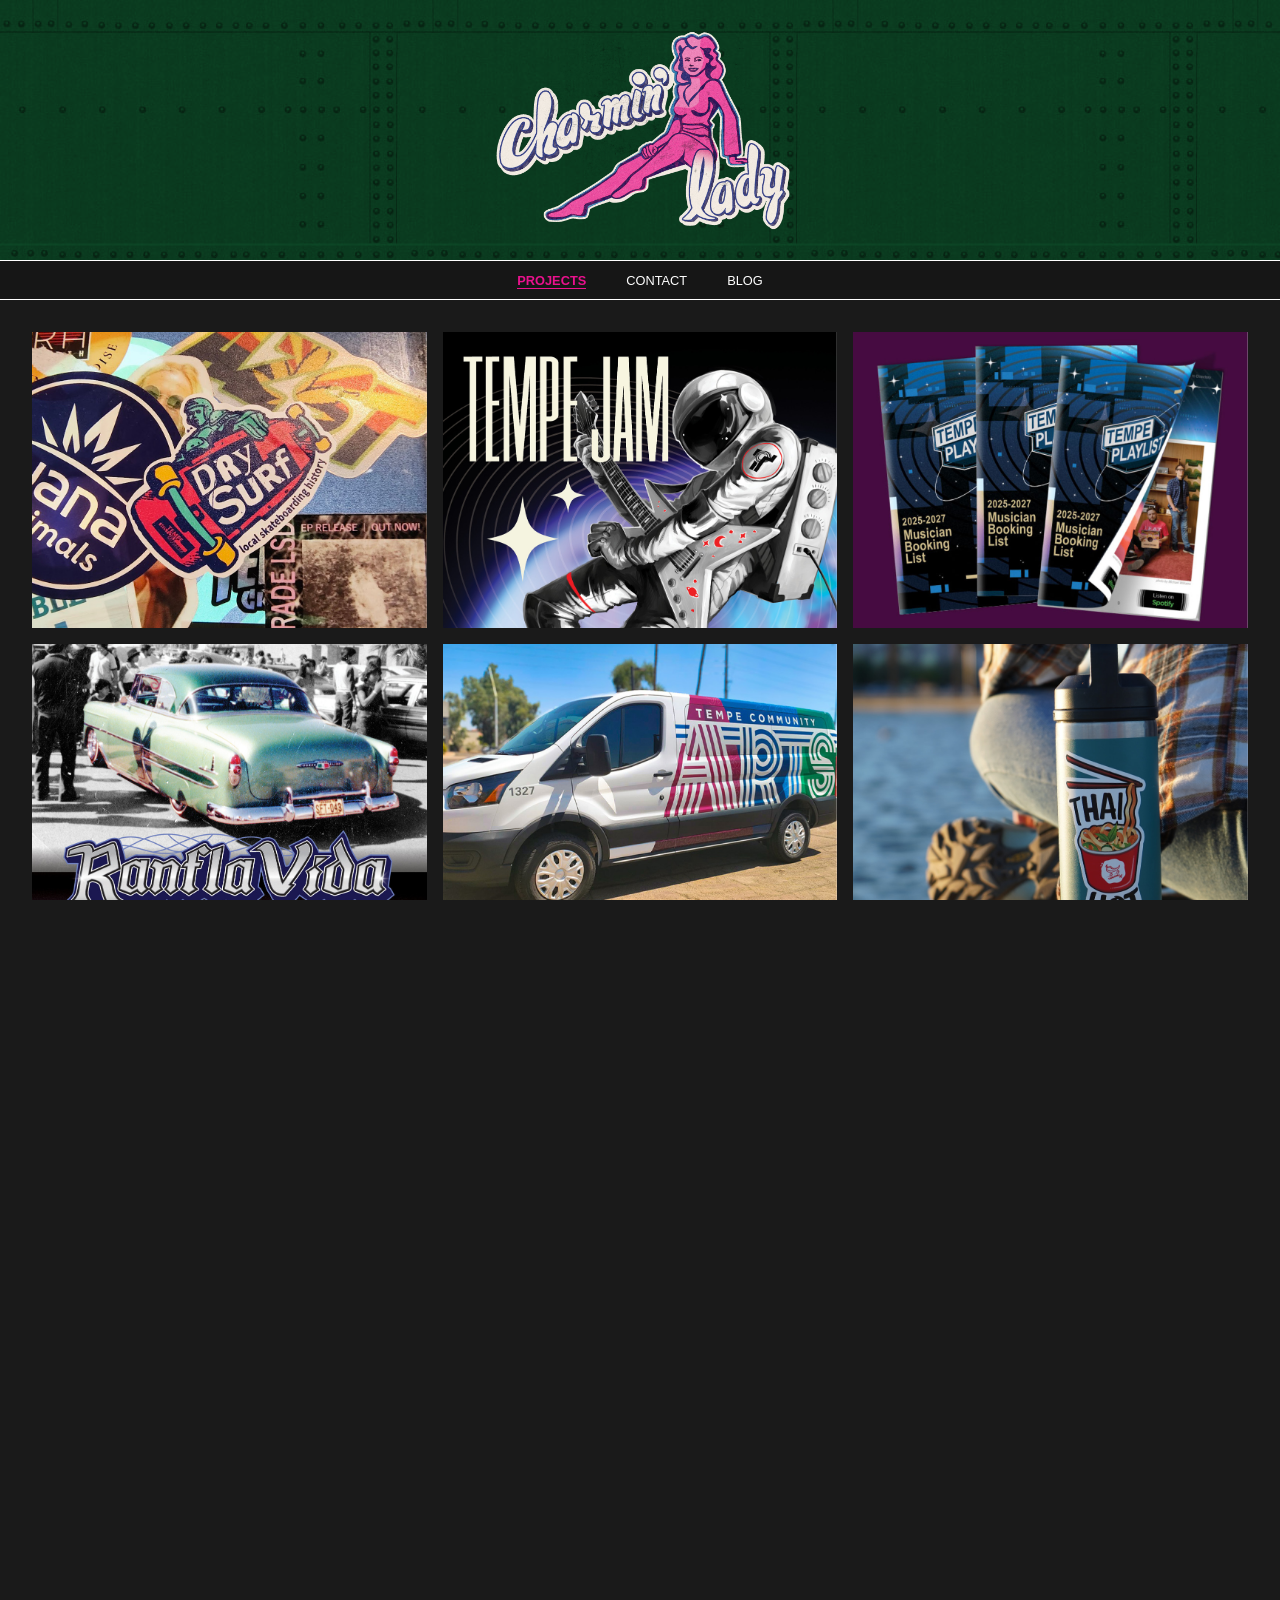
<file: index.html>
<!DOCTYPE html>
<html lang="en">
<head>
  <meta charset="UTF-8">
  <meta http-equiv="X-UA-Compatible" content="IE=edge,chrome=1">
  <meta name="viewport" content="width=device-width, initial-scale=1.0">
  <meta name="theme-color" content="#000000">
  <link rel="canonical" href="https://charminlady.com/">
  <link rel="icon" href="images/FavIcon.jpg" type="image/jpg" />
  <link rel="stylesheet" href="styles.css" type="text/css" media="all">

  <title>Charmin' Lady</title>

  <meta name="description" content="Charmin' designs by a real class act | Charmin' Lady">
  <meta property="og:site_name" content="Charmin' Lady">
  <meta property="og:url" content="https://charminlady.com/">
  <meta property="og:title" content="Charmin' designs by a real class act | Charmin' Lady">
  <meta property="og:type" content="website">
  <meta property="og:description" content="Charmin' designs by a real class act | Charmin' Lady">
</head>

<body>
  <a class="skip-link" href="#main-content">Skip to main content</a>

  <header>
    <div class="header-top">
      <div class="logo">
        <a href="index.html">
          <img src="images/logos/CharminLady_FullLogo.png" alt="Charmin' Lady logo" style="height: 200px">
        </a>
      </div>
    </div>
  </header>

  

  <hr class="white-line nav-divider" aria-hidden="true">

  <nav aria-label="Portfolio filters">
    <ul>
      <li class="has-dropdown">
        <a href="#all" data-filter="all">Projects</a>
        <ul class="dropdown">
          <li><a href="#exhibits" data-filter="exhibits">Exhibits</a></li>
          <li><a href="#logo-design" data-filter="logo-design">Logo Design</a></li>
          <li><a href="#illustration" data-filter="illustration">Illustration</a></li>
          <li><a href="#stickers" data-filter="stickers">Stickers</a></li>
          <li><a href="#campaign" data-filter="campaign">Campaign</a></li>
          <li><a href="#tshirt" data-filter="tshirt">T-Shirts</a></li>
          <li><a href="#book-layout" data-filter="book-layout">Book Layout</a></li>
          <li><a href="#video" data-filter="video">Video</a></li>
        </ul>
      </li>
      <li><a href="contact.html">Contact</a></li>
      <li><a href="blog.html">Blog</a></li>
    </ul>
  </nav>

  <hr class="white-line nav-divider" aria-hidden="true">

  <main id="main-content">
    <h1 class="visually-hidden">Charmin' Lady Portfolio</h1>

    <p id="filter-status" class="visually-hidden" role="status" aria-live="polite"></p>

    <ul class="gallery">

      <!-- Gallery Item 1 | Dry Surf -->
      <li class="gallery-item" data-tags="exhibits logo-design stickers campaign tshirt">
        <a href="drysurf.html" class="gallery-link">
          <img src="images/Thumbnails/DrySurf_Thumb.jpg" alt="A colorful collage of skateboard stickers, featuring a green skater over a pink 'DRY SURF' logo; lively, street-art tone.">
          <span class="title-overlay">Dry Surf: Local Skateboarding History</span>
        </a>
      </li>

      <!-- Gallery Item 2 | Tempe Jam -->
      <li class="gallery-item" data-tags="video campaign stickers">
        <a href="tempejam.html" class="gallery-link">
          <img src="images/Thumbnails/TempeJam_Thumb.jpg" alt="Retro space-rock poster: an astronaut in a white suit plays an electric guitar amid glowing stars and swirling purple-blue rings; a dramatic, cosmic tone.">
          <span class="title-overlay">Tempe Jam</span>
        </a>
      </li>

      <!-- Gallery Item 3 | Tempe Playlist -->
      <li class="gallery-item" data-tags="book-layout">
        <a href="tempeplaylist.html" class="gallery-link">
          <img src="images/Thumbnails/TempePlaylist_Thumb.jpg" alt="Three copies of the 2025-2027 Musician Booking List book, with bold blue-and-black covers, fan out beside an open page showing musicians; promotional, energetic tone.">
          <span class="title-overlay">Tempe Playlist: Musician's Booking List</span>
        </a>
      </li>

      <!-- Gallery Item 4 | Ranfla Vida -->
      <li class="gallery-item" data-tags="exhibits logo-design stickers campaign tshirt">
        <a href="ranflavida.html" class="gallery-link">
          <img src="images/Thumbnails/RanflaVida_Thumb.jpg" alt="A mint-green classic lowrider shines at a crowded car show, evoking pride and nostalgia.">
          <span class="title-overlay">Ranfla Vida: Local Lowrider History</span>
        </a>
      </li>

      <!-- Gallery Item 5 | Van Wraps -->
      <li class="gallery-item" data-tags="illustration">
        <a href="vanwraps.html" class="gallery-link">
          <img src="images/Thumbnails/VanWraps_Thumb.jpg" alt="A white Tempe Community Arts van with colorful striped graphics is parked in bright sunshine, conveying a welcoming civic presence.">
          <span class="title-overlay">Van Wraps</span>
        </a>
      </li>

      <!-- Gallery Item 6 | Stickers -->
      <li class="gallery-item" data-tags="stickers">
        <a href="stickers.html" class="gallery-link">
          <img src="images/Thumbnails/Stickers_Thumb.jpg" alt="A person in plaid sits beside a lake, holding a teal travel tumbler with playful noodle-bowl design, catching warm sunlight.">
          <span class="title-overlay">Sticker Designs</span>
        </a>
      </li>

      <!-- Gallery Item 7 | The List -->
      <li class="gallery-item" data-tags="book-layout video campaign">
        <a href="thelist.html" class="gallery-link">
          <img src="images/Thumbnails/TheList_Thumb.jpg" alt="Promotional graphic showing two smiling hosts, a man in a navy suit and a woman in a light blue dress, against a bright blue and orange background.">
          <span class="title-overlay">The List | TV show</span>
        </a>
      </li>

      <!-- Gallery Item 8 | Ebikes and Cycles -->
      <li class="gallery-item" data-tags="illustration video">
        <a href="ebikesandcycles.html" class="gallery-link">
          <img src="images/Thumbnails/Ebikes_Thumb.jpg" alt="An orange-clad cyclist in a yellow sunhat rides a white bicycle along a coastal path, towing a purple paddle board and blue cooler under a bright, breezy sky.">
          <span class="title-overlay">E-bikes and Cycles</span>
        </a>
      </li>

      <!-- Gallery Item 9 | White Tigers -->
      <li class="gallery-item" data-tags="video">
        <a href="whitetigers.html" class="gallery-link">
          <img src="images/Thumbnails/WhiteTigers_Thumb.jpg" alt="Black-and-white sketch of a tiger's face with vivid blue eyes, bold stripes, and long whiskers, staring forward with an intense, watchful expression.">
          <span class="title-overlay">The Truth About White Tigers</span>
        </a>
      </li>
    </ul>
  </main>

  <footer class="footer">
    <div class="footer-layout">
      <div>
        <h2 class="footer-text">Who is Charmin' Lady?</h2>
        <p class="footer-text">Charmin' Lady is a B-25 bomber. She features an illustration of my grandma, Alice Patrick, who was employed at the Fairfax manufacturing plant at the time this plane was built.</p>
      </div>
      <a href="https://pacificwrecks.com/aircraft/b-25/42-87444.html" target="_blank"
         rel="noopener noreferrer"
         aria-label="Learn about the Charmin' Lady B-25 bomber (opens in a new tab)">
        <img src="images/Charmin-Lady-photo-01.jpg" class="real-alice" alt="Archival photo of the real Charmin' Lady B-25 bomber and crew">
      </a>
    </div>
  </footer>

  <script>
    const links = document.querySelectorAll("[data-filter]");
    const items = document.querySelectorAll(".gallery-item");
    const status = document.getElementById("filter-status");

    function applyFilter(filter) {
      links.forEach(l => {
        const isActive = l.dataset.filter === filter;
        l.classList.toggle("active", isActive);
        if (isActive) {
          l.setAttribute("aria-current", "true");
        } else {
          l.removeAttribute("aria-current");
        }
      });

      let visibleCount = 0;

      items.forEach(item => {
        if (filter === "all") {
          item.classList.remove("hidden");
          visibleCount++;
          return;
        }

        const tags = item.dataset.tags.split(" ");
        const matches = tags.includes(filter);
        item.classList.toggle("hidden", !matches);
        if (matches) visibleCount++;
      });

      status.textContent = filter === "all"
        ? `Showing all ${visibleCount} projects.`
        : `Showing ${visibleCount} project${visibleCount === 1 ? "" : "s"} tagged ${filter.replace("-", " ")}.`;
    }

    links.forEach(link => {
      link.addEventListener("click", function (e) {
        e.preventDefault();
        const filter = this.dataset.filter;
        history.replaceState(null, "", `#${filter}`);
        applyFilter(filter);
      });
    });

    // Apply filter from URL hash on load (e.g. arriving from another page via index.html#stickers)
    const initialFilter = window.location.hash.replace("#", "") || "all";
    const validFilter = [...links].some(l => l.dataset.filter === initialFilter) ? initialFilter : "all";
    applyFilter(validFilter);
  </script>
</body>
</html>
</file>
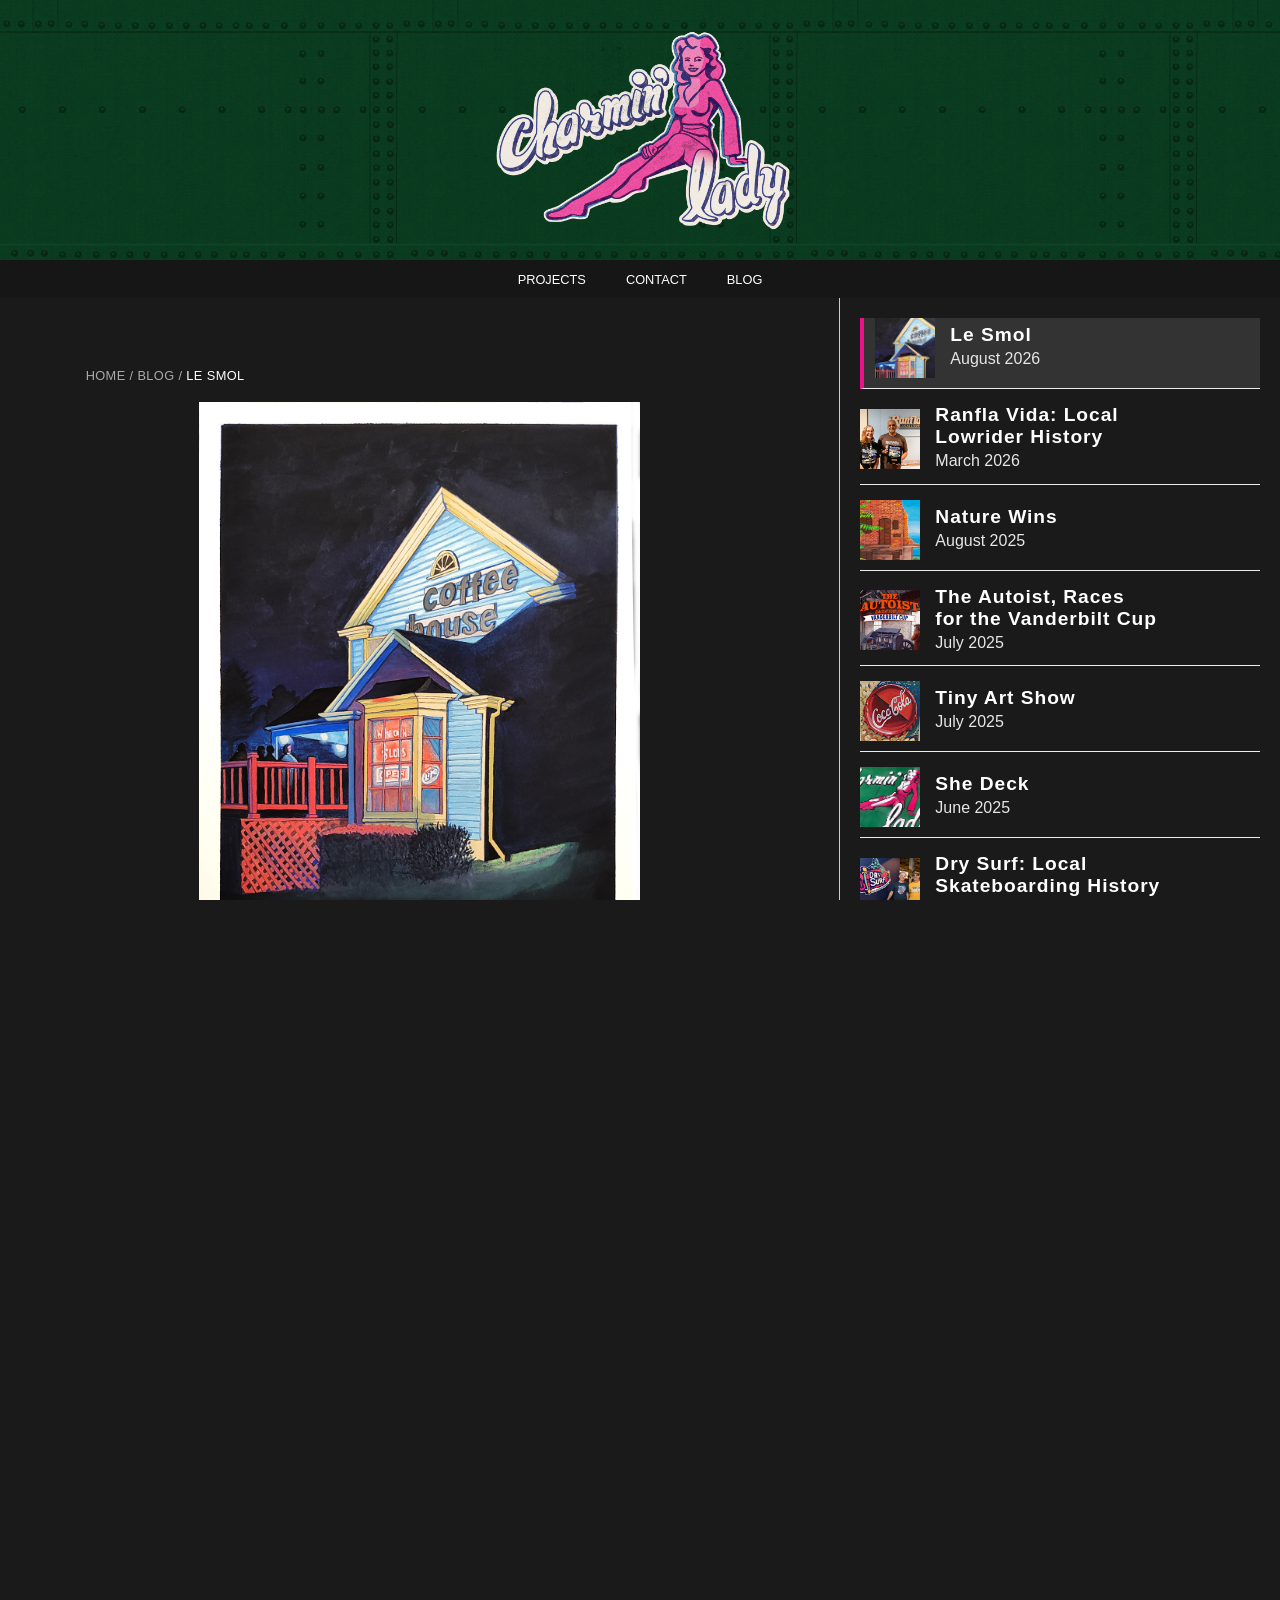
<file: blog.html>
<!DOCTYPE html>
<html lang="en">
<head>
    <meta charset="UTF-8">
    <meta http-equiv="X-UA-Compatible" content="IE=edge,chrome=1">
    <meta name="viewport" content="width=device-width, initial-scale=1.0">
    <meta name="theme-color" content="#000000"> <!-- sets the browser bar color on mobile -->
    <link rel="canonical" href="https://charminlady.com/blog.html">

    <link rel="icon" href="images/FavIcon.jpg" type="image/jpg" /> 

  <title>
    Blog | Charmin' Lady
  </title>

    <meta name="description" content="Charmin' designs by a real class act | Charmin' Lady">

<meta property="og:site_name" content="Charmin' Lady">
<meta property="og:url" content="https://charminlady.com/blog.html">
<meta property="og:title" content="Blog | Charmin' Lady">
<meta property="og:type" content="website">
<meta property="og:description" content="Charmin' designs by a real class act | Charmin' Lady">


  <link rel="stylesheet" href="styles.css" type="text/css" media="all" >

  <style>

    * {
      box-sizing: border-box;
    }
  html, body {
  min-height: 100vh;
  display: flex;
  flex-direction: column;
  font-family: sans-serif;
  background-color: #1a1a1a;
  color: white;
}

.container {
  flex: 1 0 auto;
  display: flex;
  flex-wrap: wrap;
}

    .content {
      flex: 2;
      padding: 20px;
      min-width: 300px;
    }
    .sidebar {
      flex: 1;
      border-left: 1px solid #ccc;
      padding: 20px;
      min-width: 200px;
    }
    .carousel {
      text-align: center;
      margin-bottom: 1rem;
    }
.carousel img {
  width: auto;
  height: auto;
  max-width: 100%;
  max-height: 70vh;
  object-fit: contain;
  display: block;
  margin: 0 auto;
  background-color: #000;
}
    .carousel-caption {
      font-family: 'Courier New', monospace;
      text-align: center;
      margin-top: 5px;
    }
    .carousel-buttons {
      display: flex;
      justify-content: space-between;
      margin-top: 5px;
    }
    .carousel-buttons button {
      margin: 0 10px;
    }
    .carousel-thumbnails {
      display: flex;
      flex-wrap: wrap;
      justify-content: center;
      width: 100%;
      gap: 1px;
      margin-top: 10px;
    }
    .carousel-thumbnails img {
      width: 100px;
      height: 100px;
      object-fit: cover;
      background-color: #000;
      cursor: pointer;
      opacity: 0.6;
      border: 2px solid transparent;
      transition: opacity 0.2s ease, border-color 0.2s ease;
    }
    .carousel-thumbnails img:hover {
      opacity: 0.9;
    }
    .carousel-thumbnails img.active-thumb {
      opacity: 1;
      border-color: #ea118d;
    }
    .breadcrumb {
      font-size: 0.8rem;
      color: #aaa;
      margin: 0 0 1rem;
      text-transform: uppercase;
      letter-spacing: 0.03em;
    }
    .breadcrumb a {
      color: #aaa;
      text-decoration: none;
    }
    .breadcrumb a:hover,
    .breadcrumb a:focus {
      color: #ea118d;
    }
    .breadcrumb .breadcrumb-current {
      color: #fff;
    }
    .blog-post {
      max-width: 700px;
      margin: 2rem auto;
      padding: 1rem;
      border: none;
      font-family: sans-serif;
    }
    .back-to-top {
      display: inline-block;
      margin-top: 1.5rem;
    }
    .post-list-item {
      display: flex;
      align-items: center;
      cursor: pointer;
      margin-bottom: 15px;
      border-bottom: 1px solid #eee;
      padding-bottom: 10px;
      color: inherit;
      text-decoration: none;
    }

    .post-list-item:hover,
    .post-list-item:focus-visible {
      color: #ea118d;
    }
    .post-list-item img {
      width: 60px;
      height: 60px;
      object-fit: cover;
      margin-right: 15px;
      flex-shrink: 0;
    }
    .post-list-item h5, 
    .post-list-item p {
      margin: 0;
    }

    .post-list-item.active {
    background-color: #333;
    border-left: 4px solid #ea118d;
    padding-left: 11px; 
    }

    
    @media (max-width: 768px) {
      .container {
        flex-direction: column;
      }
      .sidebar {
        max-height: none;
        border-left: none;
        border-top: 1px solid #ccc;
      }
    }
 </style>
</head>
<body>
  <a class="skip-link" href="#main-content">Skip to main content</a>

  <div id="top"></div>
  

  <header>
    <div class="header-top">
      <div class="logo">
        <a href="index.html">
          <img src="images/logos/CharminLady_FullLogo.png" alt="Charmin' Lady home" style="height: 200px">
        </a>
      </div>
    </div>
  </header>

<hr class="white-line nav-divider" aria-hidden="true">

  <nav aria-label="Portfolio filters">
    <ul>
      <li class="has-dropdown">
        <a href="index.html#all" data-filter="all">Projects</a>
        <ul class="dropdown">
          <li><a href="index.html#exhibits" data-filter="exhibits">Exhibits</a></li>
          <li><a href="index.html#logo-design" data-filter="logo-design">Logo Design</a></li>
          <li><a href="index.html#illustration" data-filter="illustration">Illustration</a></li>
          <li><a href="index.html#stickers" data-filter="stickers">Stickers</a></li>
          <li><a href="index.html#campaign" data-filter="campaign">Campaign</a></li>
          <li><a href="index.html#tshirt" data-filter="tshirt">T-Shirts</a></li>
          <li><a href="index.html#book-layout" data-filter="book-layout">Book Layout</a></li>
          <li><a href="index.html#video" data-filter="video">Video</a></li>
        </ul>
      </li>
      <li><a href="contact.html">Contact</a></li>
      <li><a href="blog.html">Blog</a></li>
    </ul>
  </nav>

 <hr class="white-line nav-divider" aria-hidden="true">


  <main id="main-content">
  <div class="container">
    <!-- Blog Content -->
    <div class="content">
      

      <div class="blog-post" id="post-1"> 
    <p class="breadcrumb" id="post-breadcrumb"></p>
    <div class="carousel">
      <img id="carousel-image" src="" alt="Slide" />
      <div class="carousel-caption" id="carousel-caption"></div>
      <div class="carousel-thumbnails" id="carousel-thumbnails"></div>
    </div>
    <h2 id="post-title"></h2>
    <p id="post-location-date"></p>
    <div id="post-content"></div>
    <a href="#top" class="back-to-top">&#8593;Back to Top</a>
  </div>

      <!-- Add more posts here -->
    </div>

    <!-- Blog Sidebar -->
    <div class="sidebar" id="post-list">
      
    </div>
  </div>

   

  <script>
    const posts = [

  //post 8
  {
    id: "post-8",
    title: "Le Smol",
    location: "Rocket Space Gallery at Danelle Plaza",
    date: "August 2026",
    content: `<p>I love drawing architecture. The blue house is the Ashbury Coffee House in Willow, IL. It's a community staple and bona fide third-space, especially for people in the alt-rock scene. To paint the windows, I brought out the glowing, black-light paints again.</p>
    <p>The red house is Tempe's very own Petersen House Museum, which is open for tours in the winter.</p>`,
    images: [
      { src: "images/blog/2026/LeSmol/Ashbury.png", caption: "Ashbury Coffee House in Willow, Illinois" },
      { src: "images/blog/2026/LeSmol/Ashbury_wip.jpg", caption: "Fluorescent paints for the light in the windows." },
      { src: "images/blog/2026/LeSmol/PetersenHouse.png", caption: "Petersen House Museum in Tempe, Arizona" },
      { src: "images/blog/2026/LeSmol/PetersenHouse_lineart.jpg", caption: "Adding lines before painting." },
      { src: "images/blog/2026/LeSmol/LeSmol_01.jpg", caption: "Paintings at Rocket Space Gallery" }
    ],
    thumbnail: "images/blog/Thumbs/LeSmol.png"
  },

  //post 7
  {
    id: "post-7",
    title: "Ranfla Vida: Local Lowrider History",
    location: "Tempe History Museum",
    date: "March 2026",
    content: `<p>The Ranfla Vida exhibit turned out even more people than Dry Surf. Which was crazy, considering it was a smolderingly hot day outside, but the car clubs came anyway.</p>
    <p>I'm ashamed to admit I had never had much reverence for car shows before this. I didn't think of it as an art. I guess that's the power of museums though, they open your eyes.</p>
    <p>The curator told me that the lowriders really liked my logo and asked him who had done it. It was great to know that my work was recognized and appreciated by this community. Whenever I wear my Ranfla Vida shirt around town, someone always stops and asks me about it.</p>`,
    images: [
      { src: "images/blog/2026/RanflaVida/RanflaVida_1.jpg", caption: "Outdoor car show. Photo courtesy of Arianna Grainey" },
      { src: "images/blog/2026/RanflaVida/RanflaVida_2.jpg", caption: "Lowrider bikes!" },
      { src: "images/blog/2026/RanflaVida/RanflaVida_3.jpg", caption: "Ranfla Vida Plaque. Photo courtesy of Arianna Grainey" }
    ],
    thumbnail: "images/blog/Thumbs/RanflaVida_Thumb_2026.jpg"
  },

  //post 6
  {
    id: "post-6",
    title: "Nature Wins",
    location: "Rocket Space Gallery at Danelle Plaza",
    date: "August 2025",
    content: `<p>TMAC needed wall art to round out their new show. The only requirement: fit the theme of "Nature Wins" and use fluorescent paint.</p>
    <p>This painting is based on a photo I took in Jerome, AZ and is the first piece in what I'm planning as a full series on the town. My back still hurts just looking at this one. The brickwork alone took 12 hours of standing and leaning into some pretty uncomfortable positions.</p>
    <p>This is actually my second attempt at the piece. The first was done in oils, and I rushed the brick details so much that I kept having to fix them. The whole thing was never going to be finished, so I called it quits. My experience with Knicker Poster Colours from the Tiny Art Show taught me how to plan better, so I used them again here, and I think I've finally found my medium.</p>`,
    images: [
      { src: "images/blog/2025/NatureWins.jpg", caption: "Brickwork, three hours in." },
      { src: "images/blog/2025/NatureWins2.jpg", caption: "15 hours later and my back is killing me." },
      { src: "images/blog/2025/NatureWins3.jpg", caption: "Finished at last!" },
      { src: "images/blog/2025/NatureWins4.jpg", caption: "How it looked at the exhibit." },
      { src: "images/blog/2025/NatureWins5.jpg", caption: "What a great turnout." }
    ],
    thumbnail: "images/blog/Thumbs/NatureWins_Thumb_2025.jpg"
  },

  //post 5
  {
    id: "post-5",
    title: "The Autoist, Races for the Vanderbilt Cup",
    location: "",
    date: "July 2025",
    content: `<p>I was thrilled when my friend, the author George Montgomery, asked me to illustrate the cover for his sequel. Before cars ran on gas, they ran on steam, which makes sense once you think of a car as a train without rails. I put a lot of research into Stanley Steamers, but honestly, it's the brickwork that makes this piece.</p>
    <p>I started with a full grayscale version in graphite, took good photos and scans, then moved on to colored pencil. I'd researched the techniques and materials I'd need, but still ran into trouble. Rather than push through it, I scrapped the colored pencil layer, went back to the grayscale image and finished the coloring in Photoshop.</p>`,
    images: [
      { src: "images/blog/2025/TheAutoist_Final.jpg", caption: "Final cover design with digital coloring." },
      { src: "images/blog/2025/TheAutoist_lineart.jpg", caption: "Just the lines." },
      { src: "images/blog/2025/TheAutoist_Graphite.jpg", caption: "Graphite base. I love drawing bricks." }
    ],
    thumbnail: "images/blog/Thumbs/TheAutoist_Thumb_2025.jpg"
  },

  //post 4
  {
    id: "post-4",
    title: "Tiny Art Show",
    location: "Tempe Public Library",
    date: "July 2025",
    content: `<p>The prompt was simple: make any art you want on a provided 3x3 inch canvas. It was the perfect excuse to try out my new Knicker Poster Colour set.</p>
    <p>Since it's the Tiny Art Show, I thought it'd be funny to paint something bigger than its actual size. I've been collecting bottle caps for years (one day they'll be their own project), so I picked one with the most perfect crease, snapped a few reference photos and got to work. The Coca-Cola script font was too beautiful not to paint.</p>
    <p>The whole thing took about three hours, and there's something really rewarding about finishing a piece in a single day.</p>`,
    images: [
      { src: "images/blog/2025/TPL_TinyArtShow.png", caption: "The Entire Tiny Art Show" },
      { src: "images/blog/2025/TPL_TinyArtShow2.png", caption: "How cute!" },
      { src: "images/blog/2025/TPL_TinyArtShow3.png", caption: "Bottle Cap in Sand." }
    ],
    thumbnail: "images/blog/Thumbs/TinyArtShow_Thumb_2025.jpg"
  },

  //post 3
  {
    id: "post-3",
    title: "She Deck",
    location: "Rocket Space Gallery at Danelle Plaza",
    date: "June 2025",
    content: `<p>She Deck was a companion show to Dry Surf, organized by the Tempe Music and Arts Coalition. The rules were simple: art on skate decks, or art about skating, as long as it fit a female-forward theme.</p>
    <p>I decided to honor my grandma and since you're on this website, you already know how that turned out. I love the way this piece came together.</p>
    <p>This was also my first time experimenting with spray paint. I figured an hour in the Arizona sun was enough to dry each layer, but sanding between coats told a different story. The white layer kept bleeding into the green. With the deadline closing in, I put the board down, emailed TMAC my plans and asked for an extension. They said yes. The next day, I sanded the whole thing down and started fresh.</p>
    <p>I still like the little mistakes that made it into the final piece. Getting my grandma's likeness right was tricky, but I think I pulled it off.</p>
    <p>The board sold on opening night to a B-25 fan. He recognized what it was right away.</p>`,
    images: [
      { src: "images/blog/2025/CharminLady_SheDeck.png", caption: "Initial sketch and photo" },
      { src: "images/blog/2025/CharminLady_SheDeck2.png", caption: "Spraypaint stencils" },
      { src: "images/blog/2025/CharminLady_SheDeck3.png", caption: "The final product" },
      { src: "images/blog/2025/CharminLady_SheDeck4.png", caption: "There she is!" },
      { src: "images/blog/2025/CharminLady_SheDeck5.png", caption: "A packed event" },
      { src: "images/blog/2025/CharminLady_SheDeck6.png", caption: "Make your own fingerboard station." }
    ],
    thumbnail: "images/blog/Thumbs/SheDeck_Thumb_2025.png"
  },

  //post 2
  {
    id: "post-2",
    title: "Dry Surf: Local Skateboarding History",
    location: "Tempe History Museum",
    date: "May 2025",
    content: `<p>A show by the community, for the community, that's what made this one special. I learned so much about early skater culture putting this exhibit together, more than I expected going in.</p>
    <p>Opening night drew a great crowd. 525 people came out to see the show. People lined up out the door for shirts and I still spot people wearing Dry Surf tees around town. We sold out of skate decks too, and even the table decorations went home with guests as keepsakes.</p>`,
    images: [
      { src: "images/blog/2025/DrySurf_2.jpg", caption: "Curators Josh Roffler and Rob Locker at the opening of Dry Surf. Photo courtesy of Tim Trumble" },
      { src: "images/blog/2025/DrySurf_1.jpg", caption: "" },
      { src: "images/blog/2025/DrySurf_3.jpg", caption: "These folks printed my ad and made their own t-shirts. Photo courtesy of Tim Trumble" }
    ],
    thumbnail: "images/blog/Thumbs/DrySurf_Thumb_2025.jpg"
  },

  //post 1
  {
    id: "post-1",
    title: "Re:Cycle Art Show Benefiting Bike Saviours",
    location: "Rocket Space Gallery at Danelle Plaza",
    date: "April 2025",
    content: `<p>Bike Saviours is the heart of the Tempe cycling community, and it's helped me more times than I can count, especially when cycling was my only way to get around. Back then, I felt like the only person in the world without a car. That changed the moment I took my first Intro to Bike Maintenance course in 2018, and it's been home base ever since.</p>
    <p>My drawing shows my bike on the Tempe Town Lake pedestrian bridge. I drew this right after getting this bike but before converting it to electric. I wanted to capture that clean, simple frame before the motor and battery changed it for good. It sold for $100 donation to Bike Saviours.</p>
    <p>"Twin Schwinns" came from a photo taken during an overnight stay at the Castle Rock Inn in Bisbee, AZ. This is one of the first pieces I ever finished on a watercolor block. My mom is currently its proud owner.</p>`,
    images: [
      { src: "images/blog/2025/schwinns.jpg", caption: "Twin Schwinns — watercolor and ink, inspired by a night in Bisbee" },
      { src: "images/blog/2025/bikebridge.jpg", caption: "My bike on the Tempe Town Lake bridge — graphite, before the electric conversion" },
      { src: "images/blog/2025/BSArtShow_03.jpg", caption: "A quieter moment from the show" }
    ],
    thumbnail: "images/blog/Thumbs/recycle_thumb_2025.jpg"
  },
];

    let currentPostIndex = 0;
    let currentSlideIndex = 0;

    const carouselImage = document.getElementById("carousel-image");
    const carouselCaption = document.getElementById("carousel-caption");
    const carouselThumbnails = document.getElementById("carousel-thumbnails");
    const postTitle = document.getElementById("post-title");
    const postLocationDate = document.getElementById("post-location-date");
    const postContent = document.getElementById("post-content");
    const postListContainer = document.getElementById("post-list");
    const postBreadcrumb = document.getElementById("post-breadcrumb");

    function renderPostList() {
  postListContainer.innerHTML = "";

  posts.forEach((post, index) => {
    const item = document.createElement("div");
    item.className = "post-list-item";
    item.setAttribute("role", "button");
    item.setAttribute("tabindex", "0");
    item.setAttribute("aria-label", `View post: ${post.title}`);

    item.onclick = () => showPost(index);
    item.addEventListener("keydown", (e) => {
      if (e.key === "Enter" || e.key === " ") {
        e.preventDefault();
        showPost(index);
      }
    });

    const thumb = document.createElement("img");
    thumb.src = post.thumbnail;
    thumb.alt = `Thumbnail for ${post.title}`;

    const infoDiv = document.createElement("div");

    const titleEl = document.createElement("h5");
    titleEl.textContent = post.title;

    const dateEl = document.createElement("p");
    dateEl.textContent = post.date;

    infoDiv.appendChild(titleEl);
    infoDiv.appendChild(dateEl);

    item.appendChild(thumb);
    item.appendChild(infoDiv);
    postListContainer.appendChild(item);
  });
}


    function showPost(index) {
      currentPostIndex = index;
      currentSlideIndex = 0;
      const post = posts[index];

      // Update the post content area
      postTitle.textContent = post.title;
      postLocationDate.innerHTML = `<strong>${post.location}</strong> — ${post.date}`;
      postContent.innerHTML = post.content;

      // Update breadcrumb trail
      postBreadcrumb.innerHTML =
        `<a href="index.html">Home</a> / <a href="blog.html">Blog</a> / <span class="breadcrumb-current">${post.title}</span>`;

      // Build the thumbnail strip for this post, then show the first slide
      renderThumbnails();
      updateCarousel();

      // Scroll to top of content area smoothly
      document.getElementById("top").scrollIntoView({ behavior: "smooth" });

      // Highlight active post in sidebar
document.querySelectorAll(".post-list-item").forEach((item, i) => {
  item.classList.toggle("active", i === index);
});
    }

    function renderThumbnails() {
      const post = posts[currentPostIndex];
      carouselThumbnails.innerHTML = "";

      if (!post || post.images.length === 0) return;

      post.images.forEach((slide, i) => {
        const thumb = document.createElement("img");
        thumb.src = slide.src;
        thumb.alt = `Thumbnail: ${slide.caption}`;
        thumb.className = i === currentSlideIndex ? "active-thumb" : "";
        thumb.setAttribute("role", "button");
        thumb.setAttribute("tabindex", "0");
        thumb.setAttribute("aria-label", `Show image: ${slide.caption}`);
        thumb.onclick = () => goToSlide(i);
        thumb.addEventListener("keydown", (e) => {
          if (e.key === "Enter" || e.key === " ") {
            e.preventDefault();
            goToSlide(i);
          }
        });
        carouselThumbnails.appendChild(thumb);
      });
    }

    function updateCarousel() {
      const post = posts[currentPostIndex];
      if (!post || post.images.length === 0) {
        carouselImage.src = "";
        carouselCaption.textContent = "";
        return;
      }
      const slide = post.images[currentSlideIndex];
      carouselImage.src = slide.src;
      carouselImage.alt = slide.caption;
      carouselCaption.textContent = slide.caption;

      // Sync the active state on the thumbnail strip
      carouselThumbnails.querySelectorAll("img").forEach((thumb, i) => {
        thumb.classList.toggle("active-thumb", i === currentSlideIndex);
      });
    }

    function goToSlide(index) {
      currentSlideIndex = index;
      updateCarousel();
    }

    function prevSlide() {
      const post = posts[currentPostIndex];
      currentSlideIndex = (currentSlideIndex - 1 + post.images.length) % post.images.length;
      updateCarousel();
    }

    function nextSlide() {
      const post = posts[currentPostIndex];
      currentSlideIndex = (currentSlideIndex + 1) % post.images.length;
      updateCarousel();
    }


    // Initialize
    renderPostList();

    // Open the post matching the URL hash (e.g. blog.html#post-2),
    // falling back to the first post if there's no hash or no match.
    const initialId = window.location.hash.replace("#", "");
    const initialIndex = posts.findIndex(p => p.id === initialId);
    showPost(initialIndex !== -1 ? initialIndex : 0);
  </script>


  <footer class="footer">
    <div class="footer-layout">
      <div>
        <h2 class="footer-text">Who is Charmin' Lady?</h2>
        <p class="footer-text">Charmin' Lady is a B-25 bomber. She features an illustration of my grandma, Alice Patrick, who was employed at the Fairfax manufacturing plant at the time this plane was built.</p>
      </div>
      <a href="https://pacificwrecks.com/aircraft/b-25/42-87444.html" target="_blank"
         rel="noopener noreferrer"
         aria-label="Learn about the Charmin' Lady B-25 bomber (opens in a new tab)">
        <img src="images/Charmin-Lady-photo-01.jpg" class="real-alice" alt="Archival photo of the real Charmin' Lady B-25 bomber and crew">
      </a>
    </div>
  </footer>
 
</body>
</html>
</file>
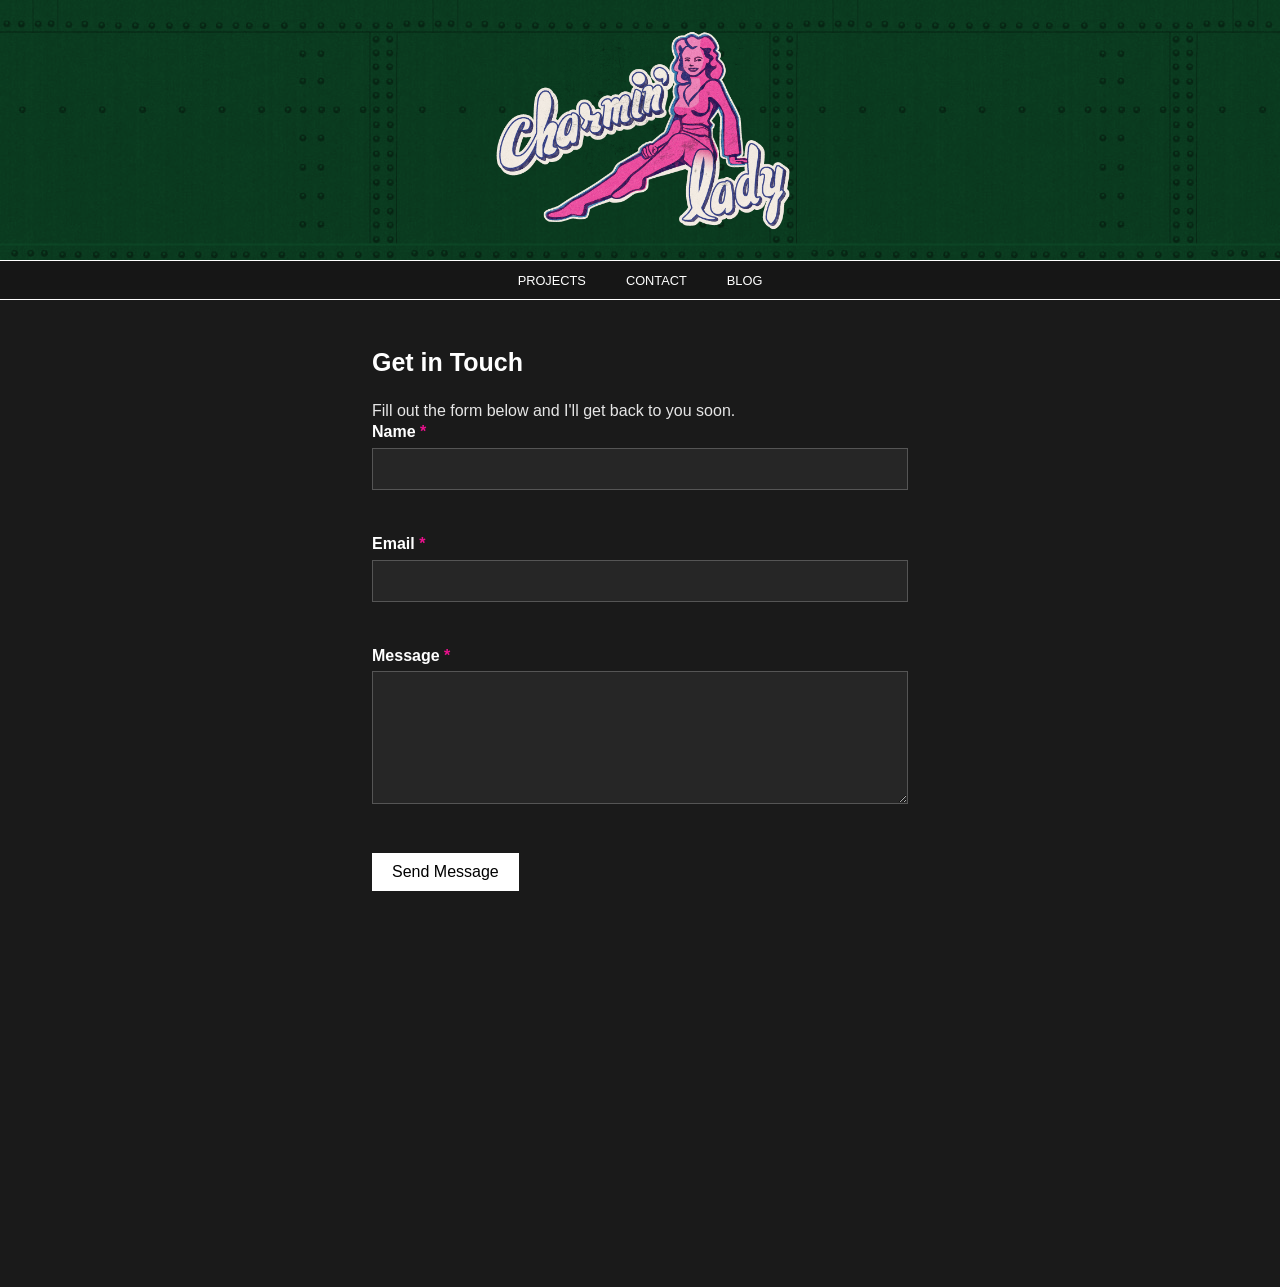
<file: contact.html>
<!DOCTYPE html>
<html lang="en">
<head>
  <meta charset="UTF-8">
  <meta http-equiv="X-UA-Compatible" content="IE=edge,chrome=1">
  <meta name="viewport" content="width=device-width, initial-scale=1.0">
  <meta name="theme-color" content="#000000">
  <link rel="canonical" href="https://charminlady.com/contact.html">
  <link rel="icon" href="images/FavIcon.jpg" type="image/jpg" />
  <link rel="stylesheet" href="styles.css" type="text/css" media="all">

  <title>Contact | Charmin' Lady</title>

  <meta name="description" content="Charmin' designs by a real class act | Charmin' Lady">
  <meta property="og:site_name" content="Charmin' Lady">
  <meta property="og:url" content="https://charminlady.com/contact.html">
  <meta property="og:title" content="Contact | Charmin' Lady">
  <meta property="og:type" content="website">
  <meta property="og:description" content="Custom designs by a real class act | Charmin' Lady">

  <style>
.contact-form-section {
  max-width: 600px;
  margin: 3rem auto;
  padding: 0 2rem;
}

.form-field {
  margin-bottom: 1.5rem;
}

.form-field label {
  display: block;
  margin-bottom: 0.4rem;
  font-weight: 600;
}

.required {
  color: #ea118d;
}

.form-field input,
.form-field textarea {
  width: 100%;
  padding: 0.7rem;
  background-color: #262626;
  border: 1px solid #555;
  color: #fff;
  font-family: inherit;
  font-size: 1rem;
}

.form-field input:focus-visible,
.form-field textarea:focus-visible {
  outline: 3px solid #FFD54A;
  outline-offset: 2px;
}

.form-field.has-error input,
.form-field.has-error textarea {
  border-color: #ff6b6b;
}

.error-message {
  display: block;
  color: #ff6b6b;
  font-size: 0.85rem;
  margin-top: 0.3rem;
  min-height: 1.2em;
}

.hp-field {
  position: absolute;
  left: -9999px;
}

#form-status {
  margin-top: 1rem;
  font-weight: 600;
}
  </style>
</head>

<body>
  <a class="skip-link" href="#main-content">Skip to main content</a>

  <header>
    <div class="header-top">
      <div class="logo">
        <a href="index.html">
          <img src="images/logos/CharminLady_FullLogo.png" alt="Charmin' Lady home" style="height: 200px">
        </a>
      </div>
    </div>
  </header>

<hr class="white-line nav-divider" aria-hidden="true">

  <nav aria-label="Portfolio filters">
    <ul>
      <li class="has-dropdown">
        <a href="index.html#all" data-filter="all">Projects</a>
        <ul class="dropdown">
          <li><a href="index.html#exhibits" data-filter="exhibits">Exhibits</a></li>
          <li><a href="index.html#logo-design" data-filter="logo-design">Logo Design</a></li>
          <li><a href="index.html#illustration" data-filter="illustration">Illustration</a></li>
          <li><a href="index.html#stickers" data-filter="stickers">Stickers</a></li>
          <li><a href="index.html#campaign" data-filter="campaign">Campaign</a></li>
          <li><a href="index.html#tshirt" data-filter="tshirt">T-Shirts</a></li>
          <li><a href="index.html#book-layout" data-filter="book-layout">Book Layout</a></li>
          <li><a href="index.html#video" data-filter="video">Video</a></li>
        </ul>
      </li>
      <li><a href="contact.html">Contact</a></li>
      <li><a href="blog.html">Blog</a></li>
    </ul>
  </nav>

  <hr class="white-line nav-divider" aria-hidden="true">

  <main id="main-content">

    <section class="contact-form-section">
  <h1>Get in Touch</h1>
  <p>Fill out the form below and I'll get back to you soon.</p>

  <form id="contact-form" action="https://formspree.io/f/YOUR_FORM_ID" method="POST" novalidate>

    <!-- Honeypot field: hidden from real users, bots often fill it in -->
    <div class="hp-field" aria-hidden="true">
      <label for="company">Leave this field empty</label>
      <input type="text" id="company" name="company" tabindex="-1" autocomplete="off">
    </div>

    <div class="form-field">
      <label for="name">Name <span class="required" aria-hidden="true">*</span></label>
      <input type="text" id="name" name="name" required aria-required="true" aria-describedby="name-error">
      <span class="error-message" id="name-error" role="alert"></span>
    </div>

    <div class="form-field">
      <label for="email">Email <span class="required" aria-hidden="true">*</span></label>
      <input type="email" id="email" name="email" required aria-required="true" aria-describedby="email-error">
      <span class="error-message" id="email-error" role="alert"></span>
    </div>

    <div class="form-field">
      <label for="message">Message <span class="required" aria-hidden="true">*</span></label>
      <textarea id="message" name="message" rows="6" required aria-required="true" aria-describedby="message-error"></textarea>
      <span class="error-message" id="message-error" role="alert"></span>
    </div>

    <button type="submit">Send Message</button>

    <p id="form-status" role="status" aria-live="polite"></p>
  </form>
</section>
    
  </main>

  <footer class="footer">
    <div class="footer-layout">
      <div>
    <h2 class="footer-text">Who is Charmin' Lady?</h2>
        <p class="footer-text">Charmin' Lady is a B-25 bomber. She features an illustration of my grandma, Alice Patrick, who was employed at the Fairfax manufacturing plant at the time this plane was built.</p>
      </div>
      <a href="https://pacificwrecks.com/aircraft/b-25/42-87444.html" target="_blank"
         rel="noopener noreferrer"
         aria-label="Learn about the Charmin' Lady B-25 bomber (opens in a new tab)">
        <img src="images/Charmin-Lady-photo-01.jpg" class="real-alice" alt="Archival photo of the real Charmin' Lady B-25 bomber and crew">
      </a>
    </div>
  </footer>

</body>
</html>

<script>
(function () {
  var form = document.getElementById('contact-form');
  var status = document.getElementById('form-status');

  var fields = [
    { input: 'name', error: 'name-error', message: 'Please enter your name.' },
    { input: 'email', error: 'email-error', message: 'Please enter a valid email address.' },
    { input: 'message', error: 'message-error', message: 'Please enter a message.' }
  ];

  function validate() {
    var valid = true;

    fields.forEach(function (field) {
      var input = document.getElementById(field.input);
      var errorEl = document.getElementById(field.error);
      var fieldWrapper = input.closest('.form-field');
      var isValid = input.checkValidity() && input.value.trim() !== '';

      if (!isValid) {
        errorEl.textContent = field.message;
        fieldWrapper.classList.add('has-error');
        valid = false;
      } else {
        errorEl.textContent = '';
        fieldWrapper.classList.remove('has-error');
      }
    });

    return valid;
  }

  form.addEventListener('submit', function (e) {
    e.preventDefault();

    if (!validate()) {
      status.textContent = 'Please fix the errors above before submitting.';
      return;
    }

    status.textContent = 'Sending...';

    fetch(form.action, {
      method: 'POST',
      body: new FormData(form),
      headers: { 'Accept': 'application/json' }
    })
      .then(function (response) {
        if (response.ok) {
          status.textContent = 'Thanks for reaching out! I will get back to you soon.';
          form.reset();
        } else {
          status.textContent = 'Something went wrong. Please try emailing me directly instead.';
        }
      })
      .catch(function () {
        status.textContent = 'Something went wrong. Please try emailing me directly instead.';
      });
  });
})();
</script>
</file>
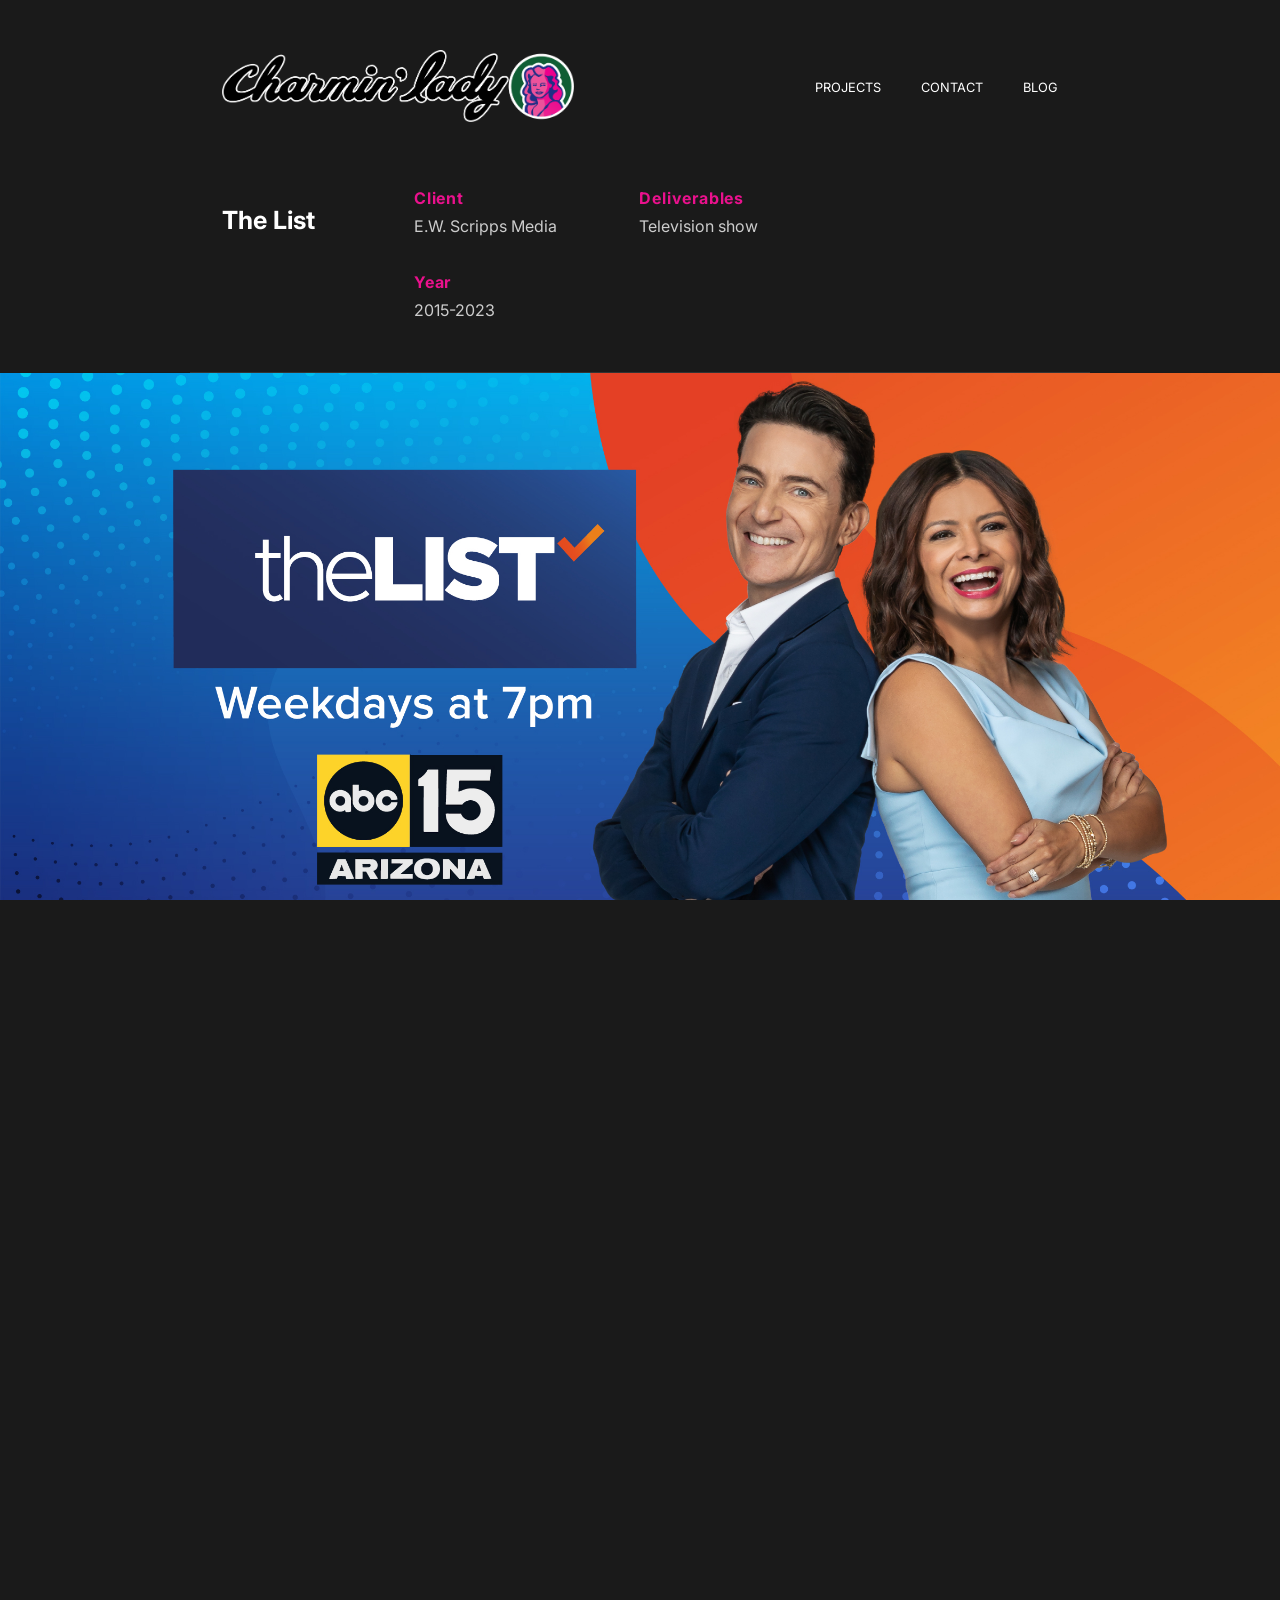
<file: thelist.html>
<!DOCTYPE html>
<html lang="en">
<head>
  <meta charset="UTF-8">
  <meta http-equiv="X-UA-Compatible" content="IE=edge,chrome=1">
  <meta name="viewport" content="width=device-width, initial-scale=1.0">
  <meta name="theme-color" content="#000000">
  <link rel="canonical" href="https://charminlady.com/thelist.html">
  <link rel="icon" href="images/FavIcon.jpg" type="image/jpg" />
  <link rel="stylesheet" href="styles.css" type="text/css" media="all">

  <link rel="preconnect" href="https://fonts.googleapis.com">
  <link rel="preconnect" href="https://fonts.gstatic.com" crossorigin>
  <link href="https://fonts.googleapis.com/css2?family=Bebas+Neue&family=Inter:wght@400;600&family=IBM+Plex+Mono:wght@400;500&display=swap" rel="stylesheet">

  <title>The List | Charmin' Lady</title>

  <meta name="description" content="The List | Charmin' Lady">
  <meta property="og:site_name" content="Charmin' Lady">
  <meta property="og:url" content="https://charminlady.com/thelist.html">
  <meta property="og:title" content="The List | Charmin' Lady">
  <meta property="og:type" content="website">
  <meta property="og:description" content="The List | Charmin' Lady">
  <meta property="og:image" content="https://charminlady.com/images/Projects/TheList/TheList_Hero.jpg">
<style>
  /* ==========================================
   Trio Media — three GIFs (or images) side by
   side at natural aspect ratio (no cropping).
   ========================================== */
.trio-media {
  max-width: 900px;
  margin: 1rem auto;
  padding: 0 1rem;
}

.trio-media-row {
  display: grid;
  grid-template-columns: repeat(3, 1fr);
  gap: .5rem;
  align-items: start;
}

.trio-media-row img,
.trio-media-row video {
  width: 100%;
  height: auto;
  display: block;
}

@media (max-width: 768px) {
  .trio-media-hero .trio-media-row {
    grid-template-columns: 1fr;
  }

  .trio-media-secondary .trio-media-row {
    grid-template-columns: repeat(2, 1fr);
  }
}

h2 {
  font-size: 1rem;
  font-weight: normal;
  margin: 0 0 .5rem;
  text-wrap: balance;
}

/* Blue box for text */

  .list-bg-section .text-columns {
    background-color: #1a2972;
    padding: 1.5rem 2rem;
    text-wrap: balance;
  }

    .list-heading-section .text-columns p {
    max-width: 42ch;
    text-wrap: balance;
  }

  .list-heading-section {
    background-color: #1a2972;
    display: flex;
    justify-content: center;
    align-items: center;
    padding: 3rem 2rem;
    flex-direction: column;
  }

  .list-heading-section img {
    max-width: 600px;
    height: auto;
    display: block;
  }

    .gif-showcase {
    background-image: url('images/Projects/TheList/TheList_BG.webp');
    background-size: cover;
    background-position: center;
    padding: 2rem 0;
  }

  .gif-showcase h2 {
    font-family: 'inter' Arial, Helvetica, sans-serif;
    font-size: large;
    display: inline-block;
    background-color: #1a2972;
    color: white;
    padding: 0.4rem 0.8rem;
  }

</style>

</head>

<body>
  <a class="skip-link" href="#main-content">Skip to main content</a>

  <!-- ============ TOP BAR — logo left, nav right, own row (no overlap) ============ -->
  <div class="project-top-bar">
    <div class="logo logo-small">
      <a href="index.html">
        <img src="images/logos/CharminLady_SmallLogo.webp" alt="Charmin' Lady home">
      </a>
    </div>

    <nav class="overlay-nav" aria-label="Portfolio filters">
    <button class="nav-toggle" type="button" aria-expanded="false" aria-controls="primary-nav-list" aria-label="Toggle navigation menu">
      <span class="bar"></span>
      <span class="bar"></span>
      <span class="bar"></span>
    </button>
    <ul id="primary-nav-list">
      <li class="has-dropdown">
        <a href="index.html#all" data-filter="all">Projects</a>
        <ul class="dropdown">
          <li><a href="index.html#exhibits" data-filter="exhibits">Exhibits</a></li>
          <li><a href="index.html#logo-design" data-filter="logo-design">Logo Design</a></li>
          <li><a href="index.html#illustration" data-filter="illustration">Illustration</a></li>
          <li><a href="index.html#stickers" data-filter="stickers">Stickers</a></li>
          <li><a href="index.html#campaign" data-filter="campaign">Campaign</a></li>
          <li><a href="index.html#tshirt" data-filter="tshirt">T-Shirts</a></li>
          <li><a href="index.html#book-layout" data-filter="book-layout">Book Layout</a></li>
          <li><a href="index.html#video" data-filter="video">Video</a></li>
        </ul>
      </li>
      <li><a href="contact.html">Contact</a></li>
      <li><a href="blog.html">Blog</a></li>
    </ul>
  </nav>
  </div>

  <main id="main-content">

    <div class="project-meta">
      <!-- ============ TITLE — left column ============ -->
      <div class="meta-title-col">
        <div class="project-intro">
          <h1>The List</h1>
        </div>
      </div>

      <!-- ============ META FIELDS — right column ============ -->
      <div class="meta-fields-col">
        <div>
          <h3>Client</h3>
          <p>E.W. Scripps Media</p>
        </div>
        <div>
          <h3>Deliverables</h3>
          <p>Television show</p>
        </div>
        <div>
          <h3>Year</h3>
          <p>2015-2023</p>
        </div>
      </div>
    </div>

    <!-- ============ HERO IMAGE ============ -->
    <div class="project-hero">
      <img src="images/Projects/TheList/TheList_Hero.jpg" alt="Two people stand back to back on an orange and blue background. Text says 'The List, weekdays at 7.'">
    </div>

<!-- The Brand -->
    <div class="list-heading-section">
  <h1><img src="images/Projects/TheList/H1_TheBrand.svg" alt="The Brand."></h1>
  <div class="text-columns">
      <p><i>The List</i> is a nationally syndicated television show that airs new episodes five days a week. The List provides information with a positive twist on topics you’ll want to share; like money-saving tips, fun ways to stay active and how to make the most of family time.</p>
      <p>The graphics team and I designed this look of teal and orange with a waving dot matrix for The List. It was clear that we needed a book of guidelines that also cataloged the show’s graphical assets.</p>
  </div>
</div>

<!-- Style Guide Book -->
    <section class="case-study list-bg-section" style="background-image: url('images/Projects/TheList/TheList_BG.webp'); background-size: cover; background-position: center;">
      <div class="section-inner">
          <figure class="style-block">
            <img src="images/Projects/TheList/png/TheList_Book_Contents.png" alt="A two-page spread of The List Style Guide Book, showing the table of contents." style="display: block; margin: 0 auto;">
            <img src="images/Projects/TheList/png/TheList_Book_Logo.png" alt="A two-page spread of The List Style Guide Book, showing rules for the logo and the show's color chart." style="display: block; margin: 0 auto;">
            <img src="images/Projects/TheList/png/TheList_Book_HotList.png" alt="A two-page spread of The List Style Guide Book, showing templates for introducing experts." style="display: block; margin: 0 auto;">
            <img src="images/Projects/TheList/png/TheList_Book_Templates.png" alt="A two-page spread of The List Style Guide Book, showing templates for hero shots." style="display: block; margin: 0 auto;">
          </figure>
          <div class="text-columns">
          <p>Much of the style guide goes over the rules for using graphics templates, when and where to use them and which sound effect to pair with it. I love the challenge of building a single template that can achieve many looks with just a few clicks. These were built for Final Cut X using Apple Motion 5.</p>
          </div>
        </div>
    </section>

<!-- The Motion -->
    <div class="list-heading-section">
  <h1><img src="images/Projects/TheList/H1_TheMotion.svg" alt="The Motion."></h1>
      <p><i>The List</i> is a graphics-driven show. For each episode, I animated custom graphic inserts that were tailored to each story. These had a fast turnaround. I enjoyed the opportunity to be creative on a moment’s notice.</p>
</div>
    
<div class="gif-showcase">

    <button type="button" id="gif-showcase-toggle" class="image-scroller-toggle" aria-pressed="false" aria-label="Pause all animations">
    <span class="toggle-icon" aria-hidden="true">&#10073;&#10073;</span>
  </button>

<!-- ABCs of Bike Maintenance -->
 <div class="section-inner"></div>
<div class="trio-media trio-media-hero">
  <h2>ABCs of Bike Maintenance</h2>
  <div class="trio-media-row">
    <video autoplay muted loop playsinline aria-label="Air."><source src="images/Projects/TheList/Bike_1.mp4" type="video/mp4"></video>
    <video autoplay muted loop playsinline aria-label="Brakes."><source src="images/Projects/TheList/Bike_2.mp4" type="video/mp4"></video>
    <video autoplay muted loop playsinline aria-label="Chain."><source src="images/Projects/TheList/Bike_3.mp4" type="video/mp4"></video>
  </div>
  </div>

<!-- Death Cleaning -->
<div class="trio-media trio-media-secondary">
  <h2>The Art of Swedish Death Cleaning</h2>
  <div class="trio-media-row">
    <video autoplay muted loop playsinline aria-label="What is Swedish death cleaning?"><source src="images/Projects/TheList/DeathCleaning_1.mp4" type="video/mp4"></video>
    <video autoplay muted loop playsinline aria-label="Items we inherit."><source src="images/Projects/TheList/DeathCleaning_2.mp4" type="video/mp4"></video>
    <video autoplay muted loop playsinline aria-label="How do we start?"><source src="images/Projects/TheList/DeathCleaning_3.mp4" type="video/mp4"></video>
  </div>
</div>

<!-- Drive Thru -->
<div class="trio-media trio-media-secondary">
  <h2>Drive-Thru Everything</h2>
  <div class="trio-media-row">
    <video autoplay muted loop playsinline aria-label="Drive-thru dispensary."><source src="images/Projects/TheList/DriveThru_1.mp4" type="video/mp4"></video>
    <video autoplay muted loop playsinline aria-label="Drive-thru weddings."><source src="images/Projects/TheList/DriveThru_2.mp4" type="video/mp4"></video>
    <video autoplay muted loop playsinline aria-label="Drive-thru oil change."><source src="images/Projects/TheList/DriveThru_3.mp4" type="video/mp4"></video>
  </div>
</div>

<!-- Haunted House -->
<div class="trio-media trio-media-secondary">
  <h2>How to sell your Haunted House</h2>
  <div class="trio-media-row">
    <video autoplay muted loop playsinline aria-label="Is the house haunted?"><source src="images/Projects/TheList/HauntedHouse_1.mp4" type="video/mp4"></video>
    <video autoplay muted loop playsinline aria-label="Should I acknowledge the apparitions?"><source src="images/Projects/TheList/HauntedHouse_2.mp4" type="video/mp4"></video>
    <video autoplay muted loop playsinline aria-label="Are ghosts good for business?"><source src="images/Projects/TheList/HauntedHouse_3.mp4" type="video/mp4"></video>
  </div>
</div>

<!-- Mother's Day Brunch -->
<div class="trio-media trio-media-secondary">
  <h2>Mother's Day Brunch</h2>
  <div class="trio-media-row">
    <video autoplay muted loop playsinline aria-label="French toast."><source src="images/Projects/TheList/MothersDay_1.mp4" type="video/mp4"></video>
    <video autoplay muted loop playsinline aria-label="Surf and turf."><source src="images/Projects/TheList/MothersDay_2.mp4" type="video/mp4"></video>
    <video autoplay muted loop playsinline aria-label="Bananas Foster."><source src="images/Projects/TheList/MothersDay_3.mp4" type="video/mp4"></video>
  </div>
</div>

<!-- Paletas -->
<div class="trio-media trio-media-secondary">
  <h2>Paleta Bars</h2>
  <div class="trio-media-row">
    <video autoplay muted loop playsinline aria-label="Fresh ingredients."><source src="images/Projects/TheList/Paletas_1.mp4" type="video/mp4"></video>
    <video autoplay muted loop playsinline aria-label="Endless flavor combinations."><source src="images/Projects/TheList/Paletas_2.mp4" type="video/mp4"></video>
    <video autoplay muted loop playsinline aria-label="What is a paleta?"><source src="images/Projects/TheList/Paletas_3.mp4" type="video/mp4"></video>
  </div>
</div>

<!-- Zodiac Color -->
<div class="trio-media trio-media-secondary">
  <h2>Color by your Zodiac</h2>
  <div class="trio-media-row">
    <video autoplay muted loop playsinline aria-label="July: coral blush."><source src="images/Projects/TheList/ZodiacColor_Pink.mp4" type="video/mp4"></video>
    <video autoplay muted loop playsinline aria-label="June: aspen gold."><source src="images/Projects/TheList/ZodiacColor_Gold.mp4" type="video/mp4"></video>
    <video autoplay muted loop playsinline aria-label="May: bud green."><source src="images/Projects/TheList/ZodiacColor_Green.mp4" type="video/mp4"></video>
  </div>
</div>

</div>


<!-- The Social -->
    <div class="list-heading-section">
  <h1><img src="images/Projects/TheList/H1_TheSocial.svg" alt="The Social."></h1>
      <p>I worked at The List for nine years, and in that time the show grew immensely in popularity. We branched out and began posting our stories on YouTube.</p>
</div>
    

    <section class="case-study list-bg-section" style="background-image: url('images/Projects/TheList/TheList_BG.webp'); background-size: cover; background-position: center;">
      <div class="section-inner">
        <!-- Stats -->
<section class="case-study">
  <div class="section-inner">

    <div class="stat-block">
      <div class="stat fade-up">
        <p class="stat-number">115k</p>
        <p class="stat-label">Subscribers on YouTube</p>
      </div>
      <div class="stat fade-up">
        <p class="stat-number">238k</p>
        <p class="stat-label">Followers on Facebook</p>
        </div>
    </div>
  </div>
</section>
          <figure class="style-block">
            <img src="images/Projects/TheList/TheList_Youtube.jpg" alt="The YouTube page for The List Show TV." style="display: block; margin: 0 auto;">
          </figure>
          <img src="images/Projects/TheList/100kSubThankYou.jpg" alt="A social post saying 'thank you to our 100k subscribers' with the 100k silver button award." style="display: block; margin: 0 auto; max-width: 400px; margin: 0 auto; padding-top: 1rem;">
        </div>
    </section>

<!-- Thank You -->
    <div class="list-heading-section">
  <h1><img src="images/Projects/TheList/H1_ThankYou.svg" alt="Thank You!"></h1>
  </div>

    <p class="back-to-gallery"><a href="index.html">&larr; Back to all projects</a></p>

  </main>

  <!-- ============ FOOTER ============ -->
  <footer class="footer">
    <div class="footer-layout">
      <div>
        <h2 class="footer-text">Who is Charmin' Lady?</h2>
        <p class="footer-text">Charmin' Lady is a B-25 bomber. She features an illustration of my grandma, Alice Patrick, who was employed at the Fairfax manufacturing plant at the time this plane was built.</p>
      </div>
      <a href="https://pacificwrecks.com/aircraft/b-25/42-87444.html" target="_blank"
         rel="noopener noreferrer"
         aria-label="Learn about the Charmin' Lady B-25 bomber (opens in a new tab)">
        <img src="images/Charmin-Lady-photo-01.jpg" class="real-alice" alt="Archival photo of the real Charmin' Lady B-25 bomber and crew">
      </a>
    </div>
  </footer>


  <script>
  // Single button pauses/plays every video inside .gif-showcase at once.
  (function () {
    var toggle = document.getElementById('gif-showcase-toggle');
    if (!toggle) return;

    var videos = document.querySelectorAll('.gif-showcase video');
    var icon = toggle.querySelector('.toggle-icon');
    var playing = true;

    function setUI(isPlaying) {
      toggle.setAttribute('aria-pressed', String(!isPlaying));
      toggle.setAttribute('aria-label', isPlaying ? 'Pause all animations' : 'Play all animations');
      if (icon) icon.innerHTML = isPlaying ? '&#10073;&#10073;' : '&#9654;';
    }

    toggle.addEventListener('click', function () {
      playing = !playing;
      videos.forEach(function (video) {
        if (playing) {
          video.play().catch(function () {});
        } else {
          video.pause();
        }
      });
      setUI(playing);
    });
  })();
</script>

  <script>
    // Powers the mobile hamburger toggle for .overlay-nav
    (function () {
      var nav = document.querySelector('.overlay-nav');
      var toggle = document.querySelector('.nav-toggle');
      if (!nav || !toggle) return;

      toggle.addEventListener('click', function () {
        var isOpen = nav.classList.toggle('is-open');
        toggle.setAttribute('aria-expanded', isOpen ? 'true' : 'false');
      });

      nav.querySelectorAll('a').forEach(function (link) {
        link.addEventListener('click', function () {
          nav.classList.remove('is-open');
          toggle.setAttribute('aria-expanded', 'false');
        });
      });
    })();
  </script>

  <script>
    // Powers the Stats animation
    document.addEventListener('DOMContentLoaded', () => {
  const observer = new IntersectionObserver((entries) => {
    entries.forEach(entry => {
      if (entry.isIntersecting) {
        entry.target.classList.add('is-visible');
        observer.unobserve(entry.target); // animate once, then stop watching
      }
    });
  }, {
    threshold: 0.15,        // trigger when 15% of element is visible
    rootMargin: '0px 0px -50px 0px' // trigger slightly before fully in view
  });

  document.querySelectorAll('.fade-up').forEach(el => observer.observe(el));
});
  </script>

</body>
</html>
</file>
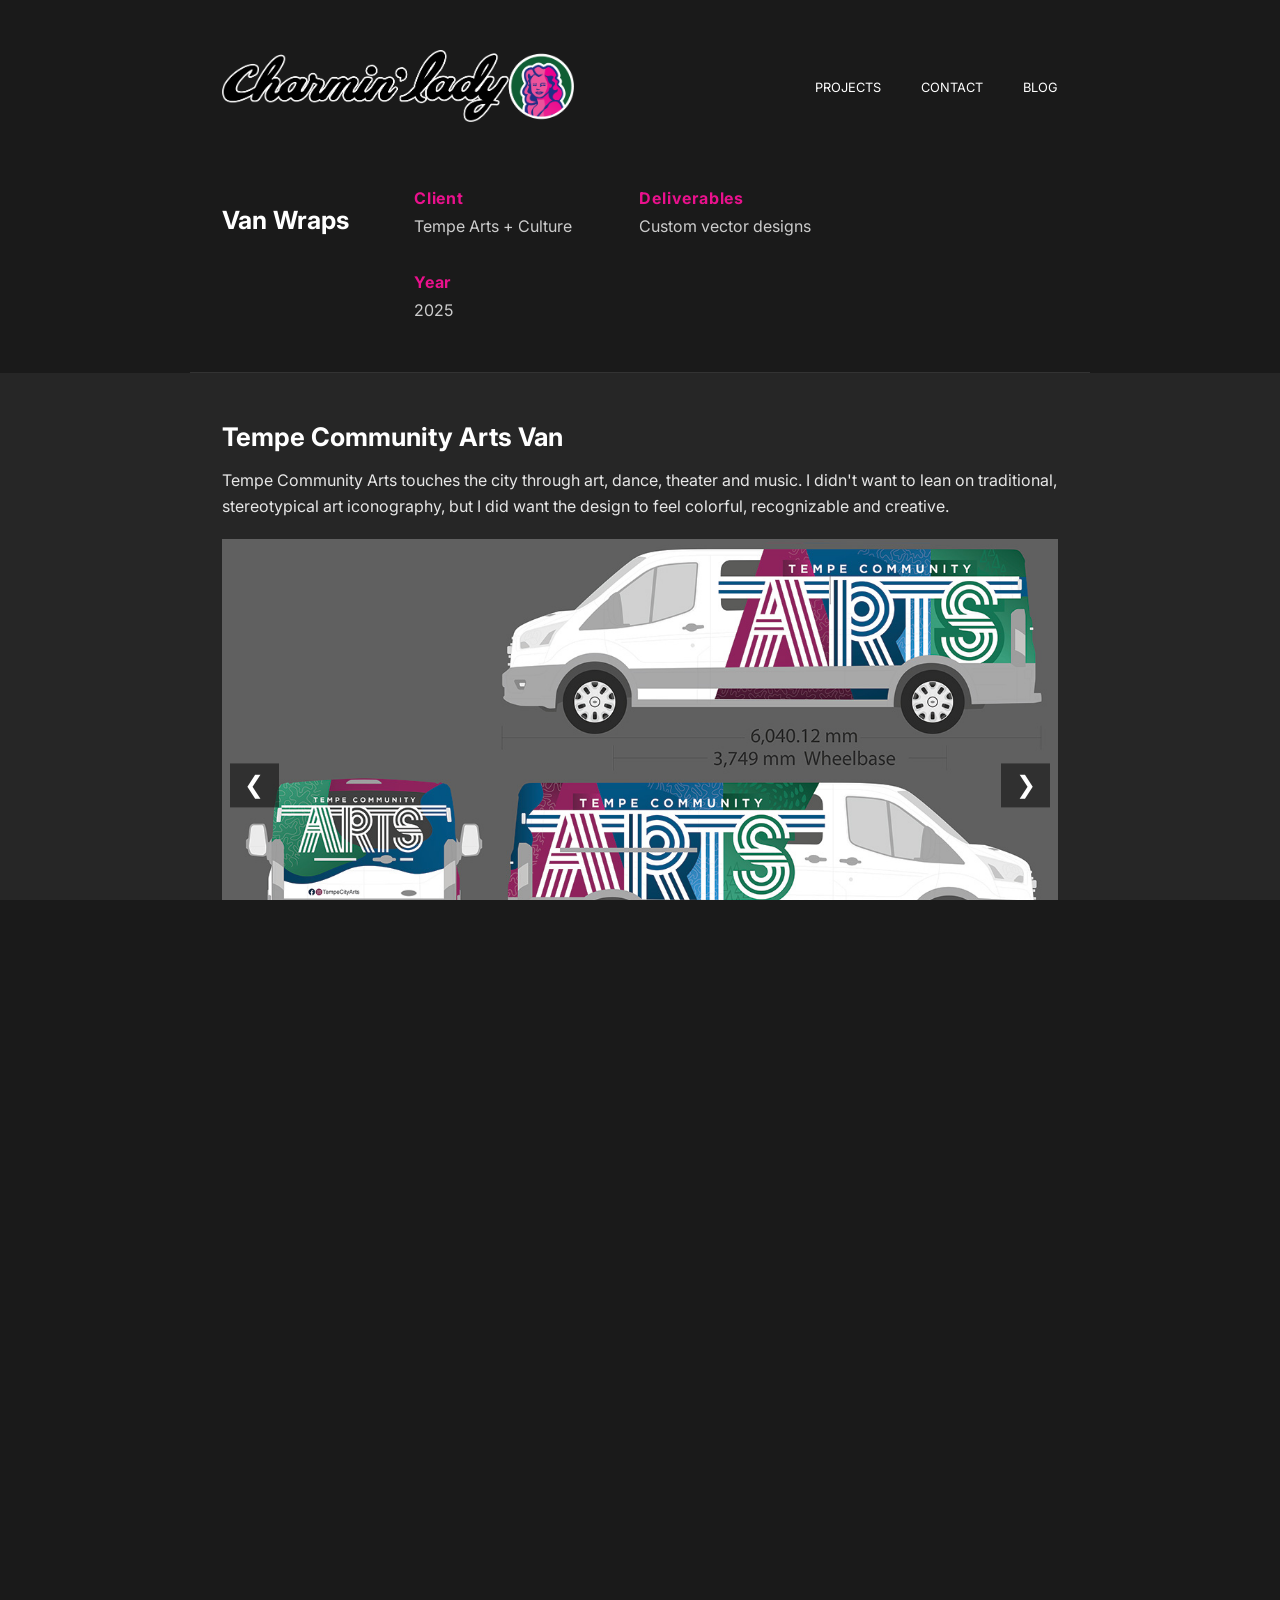
<file: vanwraps.html>
<!DOCTYPE html>
<html lang="en">
<head>
  <meta charset="UTF-8">
  <meta http-equiv="X-UA-Compatible" content="IE=edge,chrome=1">
  <meta name="viewport" content="width=device-width, initial-scale=1.0">
  <meta name="theme-color" content="#000000">
  <link rel="canonical" href="https://charminlady.com/vanwraps.html">
  <link rel="icon" href="images/FavIcon.jpg" type="image/jpg" />
  <link rel="stylesheet" href="styles.css" type="text/css" media="all">

  <link rel="preconnect" href="https://fonts.googleapis.com">
  <link rel="preconnect" href="https://fonts.gstatic.com" crossorigin>
  <link href="https://fonts.googleapis.com/css2?family=Bebas+Neue&family=Inter:wght@400;600&family=IBM+Plex+Mono:wght@400;500&display=swap" rel="stylesheet">

  <title>Van Wraps | Charmin' Lady</title>

  <meta name="description" content="Van Wraps | Charmin' Lady">
  <meta property="og:site_name" content="Charmin' Lady">
  <meta property="og:url" content="https://charminlady.com/vanwraps.html">
  <meta property="og:title" content="Van Wraps | Charmin' Lady">
  <meta property="og:type" content="website">
  <meta property="og:description" content="Van Wraps | Charmin' Lady">
  <meta property="og:image" content="https://charminlady.com/images/Projects/Vans/CommArtsVan_Design.jpg">

<style>
  
.image-row {
  display: flex;
  flex-wrap: wrap;
  justify-content: center;
  width: 100%;
  max-width: 1000px;
  margin: 0 auto;
  padding: 0 1rem;
  gap: 1rem;
  box-sizing: border-box;
}

.image-row img {
  flex: 1 1 200px;
  max-width: 1000px;
  height: auto;
  object-fit: cover;
  display: block;
}

@media (max-width: 768px) {
  .image-row {
    flex-direction: column;
  }

  .image-row img {
    width: 100%;
  }
}

  .van-slideshow {
    max-width: 900px;
    margin: 0 auto;
    padding: 0 2rem;
    text-align: center;
  }

  .van-slideshow-main {
    position: relative;
    display: flex;
    align-items: center;
    justify-content: center;
    background-color: #000;
  }

  .van-slideshow-image {
    width: 100%;
    max-height: 500px;
    object-fit: contain;
    display: block;
    background-color: #000;
  }

  .van-slideshow-arrow {
    position: absolute;
    top: 50%;
    transform: translateY(-50%);
    background-color: rgba(0, 0, 0, 0.5);
    color: #fff;
    border: none;
    font-size: 1.5rem;
    line-height: 1;
    padding: 0.6rem 0.9rem;
    cursor: pointer;
    z-index: 2;
    transition: background-color 0.2s ease;
  }

  .van-slideshow-arrow:hover,
  .van-slideshow-arrow:focus-visible {
    background-color: #ea118d;
  }

  .van-slideshow-prev { left: 0.5rem; }
  .van-slideshow-next { right: 0.5rem; }

  .van-slideshow-caption {
    font-family: 'Courier New', monospace;
    margin-top: 0.5rem;
  }

  .van-slideshow-thumbs {
    display: flex;
    flex-wrap: wrap;
    justify-content: center;
    gap: 8px;
    margin-top: 12px;
  }

  .van-slideshow-thumbs img {
    width: 70px;
    height: 70px;
    object-fit: cover;
    background-color: #000;
    cursor: pointer;
    opacity: 0.6;
    border: 2px solid transparent;
    transition: opacity 0.2s ease, border-color 0.2s ease;
  }

  .van-slideshow-thumbs img:hover {
    opacity: 0.9;
  }

  .van-slideshow-thumbs img.active-thumb {
    opacity: 1;
    border-color: #ea118d;
  }

  @media (max-width: 768px) {
    .van-slideshow-arrow {
      font-size: 1.1rem;
      padding: 0.4rem 0.6rem;
    }
  }
</style>

</head>

<body>
  <a class="skip-link" href="#main-content">Skip to main content</a>

  <!-- ============ TOP BAR — logo left, nav right, own row (no overlap) ============ -->
  <div class="project-top-bar">
    <div class="logo logo-small">
      <a href="index.html">
        <img src="images/logos/CharminLady_SmallLogo.webp" alt="Charmin' Lady home">
      </a>
    </div>

    <nav class="overlay-nav" aria-label="Portfolio filters">
    <button class="nav-toggle" type="button" aria-expanded="false" aria-controls="primary-nav-list" aria-label="Toggle navigation menu">
      <span class="bar"></span>
      <span class="bar"></span>
      <span class="bar"></span>
    </button>
    <ul id="primary-nav-list">
      <li class="has-dropdown">
        <a href="index.html#all" data-filter="all">Projects</a>
        <ul class="dropdown">
          <li><a href="index.html#exhibits" data-filter="exhibits">Exhibits</a></li>
          <li><a href="index.html#logo-design" data-filter="logo-design">Logo Design</a></li>
          <li><a href="index.html#illustration" data-filter="illustration">Illustration</a></li>
          <li><a href="index.html#stickers" data-filter="stickers">Stickers</a></li>
          <li><a href="index.html#campaign" data-filter="campaign">Campaign</a></li>
          <li><a href="index.html#tshirt" data-filter="tshirt">T-Shirts</a></li>
          <li><a href="index.html#book-layout" data-filter="book-layout">Book Layout</a></li>
          <li><a href="index.html#video" data-filter="video">Video</a></li>
        </ul>
      </li>
      <li><a href="contact.html">Contact</a></li>
      <li><a href="blog.html">Blog</a></li>
    </ul>
  </nav>
  </div>

  <main id="main-content">

    <div class="project-meta">
      <!-- ============ TITLE — left column ============ -->
      <div class="meta-title-col">
        <div class="project-intro">
          <h1>Van Wraps</h1>
        </div>
      </div>

      <!-- ============ META FIELDS — right column ============ -->
      <div class="meta-fields-col">
        <div>
          <h3>Client</h3>
          <p>Tempe Arts + Culture</p>
        </div>
        <div>
          <h3>Deliverables</h3>
          <p>Custom vector designs</p>
        </div>
        <div>
          <h3>Year</h3>
          <p>2025</p>
        </div>
      </div>
    </div>

    <!-- ============================================================
         New layout class examples — swap the placeholder images/copy
         for real content, or delete any of these you don't need.
         ============================================================ -->

             <!-- Comm Arts Van -->
             <section class="case-study-gray">
              <section class="section-inner">
                 <h2>Tempe Community Arts Van</h2>
                <p>Tempe Community Arts touches the city through art, dance, theater and music. I didn't want to lean on traditional, stereotypical art iconography, but I did want the design to feel colorful, recognizable and creative.</p>
                <br>
              </section>
              <div class="van-slideshow" data-slideshow>
                <div class="van-slideshow-main">
                  <button class="van-slideshow-arrow van-slideshow-prev" type="button" aria-label="Previous image">&#10094;</button>

                  <img class="van-slideshow-image" src="images/Projects/Vans/CommArtsVan_Design.jpg" alt="Comm Arts van design concept.">

                  <button class="van-slideshow-arrow van-slideshow-next" type="button" aria-label="Next image">&#10095;</button>
                </div>

                <p class="van-slideshow-caption">Design concept</p>

                <div class="van-slideshow-thumbs">
                  <img src="images/Projects/Vans/CommArtsVan_Design.jpg"
                       alt="Thumbnail: Comm Arts van design concept"
                       data-full="images/Projects/Vans/CommArtsVan_Design.jpg"
                       data-caption="Design concept"
                       class="active-thumb">
                  <img src="images/Projects/Vans/CommArtsVan_Driver.jpg"
                       alt="Thumbnail: Comm Arts van, driver side."
                       data-full="images/Projects/Vans/CommArtsVan_Driver.jpg"
                       data-caption="Driver side">
                  <img src="images/Projects/Vans/CommArtsVan_Passenger.jpg"
                       alt="Thumbnail: Comm Arts van, passenger side."
                       data-full="images/Projects/Vans/CommArtsVan_Passenger.jpg"
                       data-caption="Passenger side">
                  <img src="images/Projects/Vans/CommArtsVan_Back.jpg"
                       alt="Thumbnail: Comm Arts van, rear view."
                       data-full="images/Projects/Vans/CommArtsVan_Back.jpg"
                       data-caption="Rear view">
                </div>
              </div>
              </section>

              <!-- History Museum Van -->
             <section class="case-study">
                <section class="section-inner">
                 <h2>Tempe History Museum Van</h2>
                 <div class="text-columns">
                  <p>The Museum Van was tricky to get right. I wanted it to feel like a postcard, illustrated with iconic Tempe places that no longer exist. The old train station and Tempe Bowl are examples of this. I also wanted to show that the Tempe History Museum is more than one location by including the Petersen House Museum.</p>
                  <p>Ultimately, the museum team decided to stick with their current branding, featuring the Mill Avenue bridge, and the postcard design was moved to the back of the van instead.</p>
                </div>
                <br>
              </section>
              <div class="van-slideshow" data-slideshow>
                <div class="van-slideshow-main">
                  <button class="van-slideshow-arrow van-slideshow-prev" type="button" aria-label="Previous image">&#10094;</button>

                  <img class="van-slideshow-image" src="images/Projects/Vans/HistoryMuseumVan_Design_03.jpg" alt="History Museum van design concept.">

                  <button class="van-slideshow-arrow van-slideshow-next" type="button" aria-label="Next image">&#10095;</button>
                </div>

                <p class="van-slideshow-caption">Design concept</p>

                <div class="van-slideshow-thumbs">
                  <img src="images/Projects/Vans/HistoryMuseumVan_Design_03.jpg"
                       alt="Thumbnail: History Museum van design concept."
                       data-full="images/Projects/Vans/HistoryMuseumVan_Design_03.jpg"
                       data-caption="Design concept"
                       class="active-thumb">
                  <img src="images/Projects/Vans/HistoryMuseumVan_Driver.jpg"
                       alt="Thumbnail: History Museum van, driver side."
                       data-full="images/Projects/Vans/HistoryMuseumVan_Driver.jpg"
                       data-caption="Driver side">
                </div>
              </div>
             </section>
             
              <!-- Thank You -->
              <section class="case-study-gray">
                <h4>Thank you!</h4>
                <p class="back-to-gallery"><a href="index.html">&larr; Back to all projects</a></p>
              </section>

  </main>

  <!-- ============ FOOTER ============ -->
  <footer class="footer">
    <div class="footer-layout">
      <div>
        <h2 class="footer-text">Who is Charmin' Lady?</h2>
        <p class="footer-text">Charmin' Lady is a B-25 bomber. She features an illustration of my grandma, Alice Patrick, who was employed at the Fairfax manufacturing plant at the time this plane was built.</p>
      </div>
      <a href="https://pacificwrecks.com/aircraft/b-25/42-87444.html" target="_blank"
         rel="noopener noreferrer"
         aria-label="Learn about the Charmin' Lady B-25 bomber (opens in a new tab)">
        <img src="images/Charmin-Lady-photo-01.jpg" class="real-alice" alt="Archival photo of the real Charmin' Lady B-25 bomber and crew">
      </a>
    </div>
  </footer>

<script>
  (function () {
    document.querySelectorAll('.image-scroller-track').forEach(function (track) {
      track.innerHTML += track.innerHTML; // duplicate once for a seamless loop

      var position = 0;
      var paused = false;
      var speed = 0.5; // pixels per animation frame

      function step() {
        if (!paused) {
          position -= speed;
          if (position <= -(track.scrollWidth / 2)) position = 0;
          track.style.transform = 'translateX(' + position + 'px)';
        }
        requestAnimationFrame(step);
      }

      var wrap = track.closest('.image-scroller');
      wrap.addEventListener('mouseenter', function () { paused = true; });
      wrap.addEventListener('mouseleave', function () { paused = false; });

      requestAnimationFrame(step);
    });
  })();
</script>

<script>
  // Powers the mobile hamburger toggle for .overlay-nav
  (function () {
    var nav = document.querySelector('.overlay-nav');
    var toggle = document.querySelector('.nav-toggle');
    if (!nav || !toggle) return;

    toggle.addEventListener('click', function () {
      var isOpen = nav.classList.toggle('is-open');
      toggle.setAttribute('aria-expanded', isOpen ? 'true' : 'false');
    });

    nav.querySelectorAll('a').forEach(function (link) {
      link.addEventListener('click', function () {
        nav.classList.remove('is-open');
        toggle.setAttribute('aria-expanded', 'false');
      });
    });
  })();
</script>

<script>
  // Powers the Van Slideshow — self-contained, handles multiple
  // slideshows on one page via [data-slideshow].
  (function () {
    document.querySelectorAll('[data-slideshow]').forEach(function (root) {
      var mainImg = root.querySelector('.van-slideshow-image');
      var caption = root.querySelector('.van-slideshow-caption');
      var thumbs = Array.from(root.querySelectorAll('.van-slideshow-thumbs img'));
      var prevBtn = root.querySelector('.van-slideshow-prev');
      var nextBtn = root.querySelector('.van-slideshow-next');
      var current = thumbs.findIndex(function (t) { return t.classList.contains('active-thumb'); });
      if (current === -1) current = 0;

      function show(index) {
        current = (index + thumbs.length) % thumbs.length;
        var thumb = thumbs[current];
        mainImg.src = thumb.dataset.full;
        mainImg.alt = thumb.alt.replace(/^Thumbnail:\s*/, '');
        caption.textContent = thumb.dataset.caption || '';
        thumbs.forEach(function (t, i) {
          t.classList.toggle('active-thumb', i === current);
        });
      }

      thumbs.forEach(function (thumb, i) {
        thumb.addEventListener('click', function () { show(i); });
      });

      prevBtn.addEventListener('click', function () { show(current - 1); });
      nextBtn.addEventListener('click', function () { show(current + 1); });
    });
  })();
</script>

</body>
</html>
</file>
<file: styles.css>
/* ==========================================
   Reset / Box sizing
   ========================================== */
html, body {
  margin: 0;
  padding: 0;
  height: 100%;
  overflow-x: hidden;
}

*, *::before, *::after {
  box-sizing: border-box;
}

/* ==========================================
   Accessibility
   ========================================== */

/* Skip to main content */
.skip-link {
  position: absolute;
  left: -9999px;
  top: 0;
  background: #fff;
  color: #000;
  padding: 1rem;
  z-index: 1000;
}

.skip-link:focus {
  left: 10px;
  top: 10px;
}

/* Keyboard focus */
a:focus-visible,
button:focus-visible,
input:focus-visible,
textarea:focus-visible,
select:focus-visible,
[role="button"]:focus-visible {
  outline: 3px solid #FFD54A;
  outline-offset: 4px;
}

/* Hide visually while remaining accessible to screen readers */
.visually-hidden {
  position: absolute;
  width: 1px;
  height: 1px;
  padding: 0;
  margin: -1px;
  overflow: hidden;
  clip: rect(0 0 0 0);
  clip-path: inset(50%);
  white-space: nowrap;
  border: 0;
}

/* Show gallery overlay when keyboard focused */
.gallery-item:focus-within .title-overlay {
  opacity: 1;
}

.gallery-item:focus-within img {
  transform: scale(1.05);
}

/* Show current gallery filter to all users, not just visually via color */
nav [aria-current="true"] {
  border-bottom: 1px solid #ea118d;
  color: #ea118d;
  font-weight: bold;
}

/* Respect users who prefer reduced motion */
@media (prefers-reduced-motion: reduce) {
  *,
  *::before,
  *::after {
    animation-duration: .01ms !important;
    animation-iteration-count: 1 !important;
    transition-duration: .01ms !important;
    scroll-behavior: auto !important;
  }
}

/* ==========================================
   Typography
   ========================================== */
body {
  font-family: 'Inter', Arial, Helvetica, sans-serif;
  background-color: #1a1a1a;
  color: white;
}

h1 {
  font-family: 'Inter', Arial, Helvetica, sans-serif;
  font-size: 25px;
  text-wrap: balance;
}

h2 {
  font-size: 1.6rem;
  margin: 0 0 1rem;
  text-wrap: balance;
}

h3 {
  font-size: 1rem;
  letter-spacing: 0.05em;
  color: #ea118d;
  margin: 0 0 0.4rem;
  text-wrap: balance;
}

h4 {
  font-family: 'Inter', Arial, Helvetica, sans-serif;
  font-size: 50px;
  text-wrap: balance;
  text-align: center;
}

h5 {
  font-size: 1.2rem;
  letter-spacing: 0.05em;
  color: #ffffff;
 
  text-wrap: balance;
}

p {
  line-height: 1.6;
  margin: 0;
  color: #e6e6e6;
  text-wrap: pretty;
  hyphens: manual;
}

/* Cap paragraph line length on desktop so lines wrap at roughly
   15 words instead of stretching edge-to-edge in wide containers.
   85 characters is used as a proxy for ~15 words (average English
   word + space is ~5.7 characters). Left unconstrained on mobile,
   where narrow viewports already keep lines short. Applies to every
   <p> sitewide; parents narrower than this (e.g. .split-content)
   will still wrap sooner, since this is only a ceiling. */
@media (min-width: 769px) {
  p {
    max-width: 85ch;
  }
}

a {
  color: inherit;
  text-decoration: underline;
  text-underline-offset: 3px;
}

a:hover,
a:focus {
  color: #ea118d;
}

/* ==========================================
   Header
   ========================================== */
header {
  top: 0;
  background-color: #105e34;
  background-image: url('images/textures/Rivets_Tile.jpg');
  background-repeat: repeat;
  background-blend-mode: multiply;
  display: flex;
  flex-direction: column;
  align-items: center;
  z-index: 100;
  position: relative;
  padding: 10px;
}

.header-top {
  width: 100%;
  display: flex;
  justify-content: center;
  align-items: center;
}

.social-icons {
  display: flex;
  gap: 10px;
}

.social-icons a {
  color: white;
  text-decoration: none;
  font-size: 1.2rem;
  transition: opacity 0.3s ease;
}

.social-icons a:hover {
  opacity: 0.7;
}

.logo {
  margin: 20px;
}

.logo img {
  display: block;
}

/* Small logo (used on every project/case-study page) scales with the
   viewport instead of a fixed px height:
     - never shrinks below 50px (stays legible on small phones)
     - never grows past 100px (matches the old fixed size on desktop)
     - in between, scales with viewport width (8vw)
   The home page keeps its own full-size logo and is untouched by this. */
.logo-small img {
  height: clamp(50px, 8vw, 100px);
  width: auto;
  transition: transform 0.3s ease;
}

.logo-small:hover img {
  transform: scale(1.05);
}

.white-line {
  border: none;
  height: .3px;
  background-color: #161616;
  width: 100%;
  margin: 0;
}

/* ==========================================
   Navigation
   ========================================== */
nav {
  position: sticky;
  top: 0;
  background-color: #161616;
  z-index: 1000;
  padding: 10px 0;
  margin-top: 0;
  width: 100%;
}

nav ul {
  list-style: none;
  display: flex;
  justify-content: center;
  padding: 0;
  margin: 0;
  gap: 40px;
}

nav ul li a {
  color: white;
  text-decoration: none;
  font-size: 0.80rem;
  text-transform: uppercase;
  transition: color 0.3s ease;
}

nav ul li a:hover {
  color: #ea118d;
  font-weight: bold;
  text-decoration: underline;
  text-underline-offset: 3px;
}

/* Nav dropdown: "Project Types" */
nav ul li.has-dropdown {
  position: relative;
}

nav ul li .dropdown {
  list-style: none;
  display: none;
  flex-direction: column;
  gap: 0;
  position: absolute;
  top: 100%;
  left: 0;
  background-color: #161616;
  min-width: 190px;
  padding: 10px 0;
  margin: 0;
  z-index: 1001;
}

nav ul li.has-dropdown:hover .dropdown,
nav ul li.has-dropdown:focus-within .dropdown {
  display: flex;
}

nav ul li .dropdown li {
  width: 100%;
}

nav ul li .dropdown li a {
  display: block;
  padding: 8px 20px;
  white-space: nowrap;
}

/* White bar separating the nav from the page content */
.nav-divider {
  position: sticky;
  background-color: #ffffff;
  height: 1px;
}

/* ==========================================
   Project Page Header + Nav
   ========================================== */

.project-top-bar {
  display: flex;
  align-items: center;
  flex-wrap: wrap;
  max-width: 900px;
  margin: 0 auto;
  padding: 50px 2rem;
}

.project-top-bar .logo-small {
  margin: 0;
}

/* Logo, 20% bigger than the original small-logo sizing */
.project-top-bar .logo-small img {
  height: clamp(42px, 6vw, 72px);
}

/* Nav: dropdown options */
.overlay-nav {
  position: relative;
  flex: 1;
  background-color: transparent;
  background-image: none;
  display: flex;
  align-items: center;
  padding: 0;
  width: auto;
}

.overlay-nav ul {
  flex: 1;
  justify-content: flex-end;
}

.overlay-nav ul li .dropdown {
  background-color: #161616;
}

/* Hamburger toggle button — hidden on desktop, shown on mobile */
.nav-toggle {
  display: none;
  background: transparent;
  border: none;
  padding: 8px;
  cursor: pointer;
  line-height: 1;
}

.nav-toggle .bar {
  display: block;
  width: 26px;
  height: 2px;
  background-color: white;
  margin: 5px 0;
  transition: transform 0.2s ease, opacity 0.2s ease;
}

/* Turns the three bars into an X when the menu is open */
.overlay-nav.is-open .nav-toggle .bar:nth-child(1) {
  transform: translateY(7px) rotate(45deg);
}
.overlay-nav.is-open .nav-toggle .bar:nth-child(2) {
  opacity: 0;
}
.overlay-nav.is-open .nav-toggle .bar:nth-child(3) {
  transform: translateY(-7px) rotate(-45deg);
}

@media (max-width: 768px) {
  .project-top-bar {
    padding: 12px 20px;
    justify-content: space-between;
  }

  .nav-toggle {
    display: block;
  }

  /* The link list becomes a dropdown panel under the nav row, hidden
     until the hamburger is toggled open. top: 100% anchors it to the
     nav's own bottom edge, whatever height the bar ends up being. */
  .overlay-nav ul {
    display: none;
    position: absolute;
    top: 100%;
    left: 0;
    right: 0;
    flex-direction: column;
    align-items: flex-end;
    background-color: #161616;
    padding: 16px 24px;
    gap: 14px;
  }

  .overlay-nav.is-open ul {
    display: flex;
  }

  .overlay-nav ul li .dropdown {
    position: static;
    min-width: 0;
    padding: 8px 0 0;
  }
}

/* Two-column meta section: title in its own left column, the
   Client/Deliverables/Year/Awards fields grouped in a right column
   that wraps on its own. */
.project-meta {
  flex-wrap: nowrap;
  align-items: flex-start;
}

.meta-title-col {
  flex: 0 1 50px;
}

.meta-title-col .project-intro {
  padding: 0;
  max-width: none;
  margin: 0;
}

.meta-fields-col {
  flex: 1 1 0;
  display: grid;
  grid-template-columns: 1fr 2fr;
  row-gap: 2rem;
  column-gap: 1rem;
}

@media (max-width: 768px) {
  .project-meta {
    flex-direction: column;
    gap: 0.5rem;
  }

  .meta-fields-col {
    grid-template-columns: 1fr;
    gap: 1rem;
  }
}

/* ==========================================
   Buttons
   ========================================== */
button {
  padding: 10px 20px;
  font-size: 1rem;
  background-color: white;
  color: black;
  border: none;
  border-radius: 0px;
  cursor: pointer;
  transition: background-color 0.3s ease, color 0.3s ease;
}

button:hover {
  background-color: #ea118d;
}

/* ==========================================
   Gallery (index.html)
   ========================================== */
.gallery {
  list-style: none;
  display: grid;
  grid-template-columns: repeat(3, 1fr);
  max-width: 1400px;
  margin: 0 auto;
  padding: 2rem;
  gap: 1rem;
}

.gallery-item {
  position: relative;
  aspect-ratio: 4 / 3;
  overflow: hidden;
}

.gallery-item.hidden {
  display: none;
}

.gallery-link {
  display: block;
  width: 100%;
  height: 100%;
}

.gallery-item img {
  width: 100%;
  height: 100%;
  object-fit: cover;
  display: block;
  transition: transform 0.3s ease, filter 0.3s ease;
}

.gallery-item:hover img {
  transform: scale(1.05);
}

/* Bottom gradient fade + left-aligned title, invisible until hover/focus */
.title-overlay {
  position: absolute;
  left: 0;
  right: 0;
  bottom: 0;
  padding: 1.5rem 1rem 1rem;
  background: linear-gradient(to top, rgba(0, 0, 0, 1) 0%, rgba(0, 0, 0, 0) 100%);
  color: white;
  font-size: 1.5rem;
  text-align: left;
  opacity: 0;
  transition: opacity 0.3s ease;
  pointer-events: none;
}

.gallery-item:hover .title-overlay {
  opacity: 1;
}

/* ==========================================
   Project Pages — shared layout
   ========================================== */
.project-hero {
  width: 100%;
  aspect-ratio: 16 / 7;
  overflow: hidden;
  background-color: #161616;
}

.project-hero img {
  width: 100%;
  height: 100%;
  object-fit: cover;
  display: block;
}

.photo-figure {
  position: relative;
  margin: 0;
  display: block;
}

.photo-credit {
  position: absolute;
  bottom: 8px;
  right: 8px;
  font-size: 0.7rem;
  color: #fff;
  background-color: rgba(0, 0, 0, 0.6);
  padding: 2px 8px;
  line-height: 1.4;
}

.project-intro {
  max-width: 900px;
  margin: 0 auto;
  padding: 3rem 2rem 1rem;
}

.project-meta {
  display: flex;
  flex-wrap: wrap;
  gap: 2rem;
  max-width: 900px;
  margin: 0 auto;
  padding: 1rem 2rem 3rem;
  border-bottom: 1px solid #333;
}

.project-meta div {
  min-width: 160px;
}

/* Meta labels (Client, Deliverables, Year, Awards) read as secondary
   info, so they stay dimmer than standard body copy. h3 styling itself
   (pink, uppercase, small) now comes from the universal h3 rule above. */
.project-meta p {
  color: #ccc;
}

.case-study-gray {
  width: 100%;
  background-color: #262626;
  padding: 3rem 0;
}

.case-study {
  width: 100%;
  padding: 3rem 0;
}

.case-study .section-inner {
  max-width: 900px;
  margin: 0 auto;
  padding: 0 2rem;
}

.case-study-gray .section-inner {
  max-width: 900px;
  margin: 0 auto;
  padding: 0 2rem;
}

.case-study-image {
  width: 100%;
  display: flex;
  align-items: center;
  justify-content: center;
  color: #888;
  margin: 0rem 0;
  font-size: 0.9rem;
  text-transform: uppercase;
  letter-spacing: 0.05em;
}

.case-study-image img,
img.case-study-image {
  width: 100%;
  height: 100%;
  object-fit: contain;
  display: block;
}

.style-block {
  margin: 2rem 0 0;
}

.style-block img {
  width: 100%;
  height: auto;
  display: block;
}

.back-to-gallery {
  display: block;
  max-width: 900px;
  margin: 2rem auto 4rem;
  padding: 0 2rem;
  text-align: center;
}

.back-to-gallery a {
  font-size: 20px;
  text-wrap: balance;
  color: white;
}

.back-to-gallery a:hover,
.back-to-gallery a:focus {
  color: #ea118d;
}

/* ==========================================
  gray background block for
   pairing an image with text.
   ========================================== */
.info-panel {
  background-color: #2b2b2b;
  max-width: 900px;
  margin: 2rem auto;
  padding: 2rem;
  text-align: left;
}

.info-panel img {
  display: block;
  max-width: 100%;
  height: auto;
  margin: 0 0 1rem;
}

.info-panel p + p {
  margin-top: 1rem;
}

/* ==========================================
   Row of Images
   ========================================== */
.image-row {
  display: flex;
  flex-wrap: wrap;
  justify-content: center;
  width: 100%;
  max-width: 1000px;
  margin: 0 auto;
  padding: 0 2rem;
  gap: 1rem;
  box-sizing: border-box;
}

.image-row img {
  flex: 1 1 200px;
  max-width: 300px;
  height: auto;
  object-fit: cover;
  display: block;
}

@media (max-width: 768px) {
  .image-row {
    flex-direction: column;
  }

  .image-row img {
    width: 100%;
  }
}

/* ==========================================
   Split Layouts — text + image, side by side
   Markup:
     .split-text-image  -> <div class="split-content">...</div><div class="split-media"><img></div>
     .split-image-text  -> <div class="split-media"><img></div><div class="split-content">...</div>
   Both stack on mobile with the text on top (source order handles
   .split-text-image automatically; .split-image-text reorders via
   the media query below).
   ========================================== */
.split-text-image,
.split-image-text {
  display: flex;
  align-items: center;
  gap: 2.5rem;
  max-width: 900px;
  margin: 3rem auto;
  padding: 0 2rem;
}

.split-text-image .split-content,
.split-text-image .split-media,
.split-image-text .split-content,
.split-image-text .split-media {
  flex: 1 1 0;
  min-width: 0;
}

.split-media img {
  width: 100%;
  height: auto;
  display: block;
  border-radius: 4px;
}

@media (max-width: 768px) {
  .split-text-image,
  .split-image-text {
    flex-direction: column;
    gap: 1.5rem;
  }

  /* Keep text on top no matter which element comes first in the markup */
  .split-image-text .split-content {
    order: -1;
  }
}

/* ==========================================
   Full-width banner (text overlaid)
   ========================================== */
.full-banner {
  position: relative;
  width: 100%;
}

.full-banner img {
  width: 100%;
  height: auto;
  display: block;
}

.full-banner-text {
  position: absolute;
  left: 50%;
  top: 50%;
  transform: translate(-50%, -50%);
  width: fit-content;
  max-width: 50%;
  background-color: #000;
  color: #fff;
  padding: 1.5rem 2rem;
  box-sizing: border-box;
  text-align: left;
}

/* Tighter heading spacing than the default h2 margin, since this sits
   in a compact overlay box rather than a full content section. */
.full-banner-text h2 {
  margin: 0 0 0.5rem;
}

/* Mobile: stack image/text, drop the black background */
@media (max-width: 768px) {
  .full-banner-text {
    position: static;
    transform: none;
    width: 100%;
    max-width: 100%;
    background-color: transparent;
    padding: 1rem 1rem 0;
  }
}

/* ==========================================
   Image Scroller
   ========================================== */
.image-scroller {
  position: relative;
  width: 100%;
  max-width: 100%;
  margin: 3rem auto;
  padding: 0 2rem;
  overflow: hidden;
}

.image-scroller-toggle {
  display: flex;
  align-items: center;
  justify-content: center;
  width: 40px;
  height: 40px;
  margin: 0 auto 1rem;
  padding: 0;
  background-color: rgba(0, 0, 0, 0.55);
  color: #fff;
  border-radius: 50%;
  font-size: 1.1rem;
  line-height: 1;
  transition: background-color 0.2s ease;
}

.image-scroller-toggle:hover,
.image-scroller-toggle:focus-visible {
  background-color: #ea118d;
}

.image-scroller-track {
  display: flex;
  align-items: center;
  gap: 2rem;
  width: max-content;
  will-change: transform;
}

.image-scroller-track img {
  height: 300px;
  width: auto;
  flex-shrink: 0;
  object-fit: contain;
  display: block;
  filter: drop-shadow(0 8px 12px rgba(0, 0, 0, 0.5));
}

/* Social scroller — modifier for .image-scroller when it's holding
   portrait social-media post screenshots instead of landscape photos.
   Markup: <div class="image-scroller social-scroller"> ... same as .image-scroller ... </div> */
.social-scroller .image-scroller-track img {
  height: 380px;
  width: 220px;
  object-fit: cover;
}

/* ==========================================
   Quad Images — four images side by side. Stacks on mobile.
   ========================================== */
.quad-images {
  display: grid;
  grid-template-columns: repeat(2, 1fr);
  width: 100%;
  max-width: 1400px;
  margin: 2rem auto;
  padding: 0 2rem;
  gap: 1rem;
  box-sizing: border-box;
}

.quad-images img {
  width: 100%;
  aspect-ratio: 19 / 13;
  object-fit: cover;
  display: block;
}

@media (max-width: 768px) {
  .quad-images {
    grid-template-columns: 1fr;
  }
}

/* ==========================================
   Stat Block — two or three big-number stats
   side by side (e.g. attendance year-over-year,
   growth percentage)
   ========================================== */
.stat-block {
  display: flex;
  flex-wrap: wrap;
  justify-content: center;
  gap: 2rem;
  margin-top: 1.5rem;
  text-align: center; /* or move to .stat if you prefer */
}

.stat {
  flex: 0 1 180px;
  text-align: left;
}

.stat-number {
  font-family: 'bebas Neue', Arial, Helvetica, sans-serif;
  font-size: 5rem;
  font-weight: bold;
  line-height: 1;
  margin: 0 0 0.5rem;
  letter-spacing: .04em;
  color: whitesmoke;
}

.stat-label {
  font-family: 'Inter', Arial, Helvetica, sans-serif;
  font-size: 1rem;
  text-transform: uppercase;
  letter-spacing: 0.05em;
  color: whitesmoke;
  margin: 0;
}

.fade-up {
  opacity: 0;
  transform: translateY(30px);
  transition: opacity 0.8s ease, transform 0.8s ease;
}

.fade-up.is-visible {
  opacity: 1;
  transform: translateY(0);
}

@media (prefers-reduced-motion: no-preference) {
  .fade-up {
    opacity: 0;
    transform: translateY(30px);
    transition: opacity 0.8s ease, transform 0.8s ease;
  }

  .fade-up.is-visible {
    opacity: 1;
    transform: translateY(0);
  }
}

@media (max-width: 768px) {
  .stat-block {
    flex-direction: column;
  }
}

/* ==========================================
   Text Columns — two or three short paragraphs
   side by side, each in its own column. 
   ========================================== */
.text-columns {
  display: flex;
  gap: 2rem;
  margin-top: 1rem;
}

.text-columns p {
  flex: 1 1 0;
  min-width: 0;
}

@media (max-width: 768px) {
  .text-columns {
    flex-direction: column;
    gap: 1rem;
  }
}

/* ==========================================
   Before / After — two images side by side,
   each with a small caption label underneath.
   Stacks on mobile.
   Markup:
     <div class="before-after">
       <figure>
         <img src="..." alt="...">
         <figcaption>Before — 2019–2024</figcaption>
       </figure>
       <figure>
         <img src="..." alt="...">
         <figcaption>After — 2025 redesign</figcaption>
       </figure>
     </div>
   ========================================== */
.before-after {
  display: flex;
  gap: 1.5rem;
  max-width: 900px;
  margin: 3rem auto;
  padding: 0 2rem;
}

.before-after img {
  box-shadow: 0 8px 12px rgba(0, 0, 0, 0.5);
}

.before-after figure {
  flex: 1 1 0;
  min-width: 0;
  margin: 0;
}

.before-after figcaption {
  margin-top: 1rem;
  font-family: 'Courier New', monospace;
  font-weight: bold;
  text-align: center;
  font-size: 1rem;
  text-transform: uppercase;
  letter-spacing: 0.08em;
  color: whitesmoke;
  text-align: center;
}

.before-after img {
  width: 100%;
  height: auto;
  display: block;
  border: 1px solid #333;
}

@media (max-width: 768px) {
  .before-after {
    flex-direction: column;
  }
}

/* ==========================================
   Video Banner — full-width responsive video
   embed (YouTube/Vimeo iframe), same rhythm as
   .full-banner but for motion content. Uses the
   classic padding-top aspect-ratio trick so the
   iframe scales cleanly at any width.
   Markup:
     <div class="video-banner">
       <div class="video-banner-frame">
         <iframe src="..." title="..." allowfullscreen></iframe>
       </div>
     </div>
   ========================================== */
.video-banner {
  width: 100%;
  max-width: 900px;
  margin: 3rem auto;
  padding: 0 2rem;
}

.video-banner-frame {
  position: relative;
  width: 100%;
  padding-top: 56.25%; /* 16:9 */
  background-color: #111;
}

.video-banner-frame iframe {
  position: absolute;
  top: 0;
  left: 0;
  width: 100%;
  height: 100%;
  border: 0;
}


/* ==========================================
   Footer
   ========================================== */
.footer {
  background-color: #105e34;
  background-image: url('images/textures/Rivets_Tile.jpg');
  background-blend-mode: multiply;
  padding: 2rem;
  display: flex;
  justify-content: center;
  margin-top: auto;
  width: 100%;
  flex-shrink: 0;
}

.footer-layout {
  display: flex;
  align-items: center;
  justify-content: center;
  gap: 1rem;
  max-width: 800px;
  width: fit-content;
}

.footer-text {
  background-color: #000;
  padding: 0.5rem 1rem;
  border-radius: 4px;
  color: #fff; /* make sure text is readable against black */
}

.footer img {
  max-width: 400px;
  height: auto;
}

.real-alice {
  box-shadow: 0 8px 20px rgba(0, 0, 0, 0.25);
  border-radius: 8px;
  transform: rotate(3deg);
  transition: transform 0.3s ease;
}

.real-alice:hover {
  transform: scale(1.1);
}

/* ==========================================
   Utilities
   ========================================== */
.hidden {
  display: none;
}

/* ==========================================
   Media Queries
   ========================================== */
@media (max-width: 768px) {
  .gallery {
    grid-template-columns: 1fr;
    padding-left: 0.5rem;
    padding-right: 0.5rem;
  }

  .footer-layout {
    flex-direction: column;
    text-align: center;
  }

  body {
    overflow: auto;
  }

  .project-meta {
    flex-direction: column;
    gap: 1rem;
  }
}

/* ==========================================
   Image Scroller Lightbox — click any image in
   an .image-scroller-track to enlarge it in a
   centered popup with a dimmed background.
   Close via the X button, Esc key, or clicking
   the dimmed background.
   Markup (add once per page that has an
   .image-scroller):
     <div class="scroller-lightbox" id="scroller-lightbox">
       <button class="scroller-lightbox-close" id="scroller-lightbox-close" aria-label="Close enlarged image">&times;</button>
       <img id="scroller-lightbox-img" src="" alt="">
     </div>
   ========================================== */
.scroller-lightbox {
  display: none;
  position: fixed;
  inset: 0;
  background-color: rgba(0, 0, 0, 0.85);
  z-index: 2000;
  align-items: center;
  justify-content: center;
  padding: 2rem;
}

.scroller-lightbox.is-open {
  display: flex;
}

.scroller-lightbox img {
  max-width: 90vw;
  max-height: 90vh;
  object-fit: contain;
  display: block;
  box-shadow: 0 8px 30px rgba(0, 0, 0, 0.6);
}

.scroller-lightbox-close {
  position: absolute;
  top: 20px;
  right: 30px;
  background: transparent;
  border: none;
  color: #fff;
  font-size: 2.5rem;
  line-height: 1;
  cursor: pointer;
  padding: 8px;
}

.scroller-lightbox-close:hover,
.scroller-lightbox-close:focus-visible {
  color: #ea118d;
}

/* Signal to users that scroller images are clickable */
.image-scroller-track img {
  cursor: zoom-in;
}
</file>
